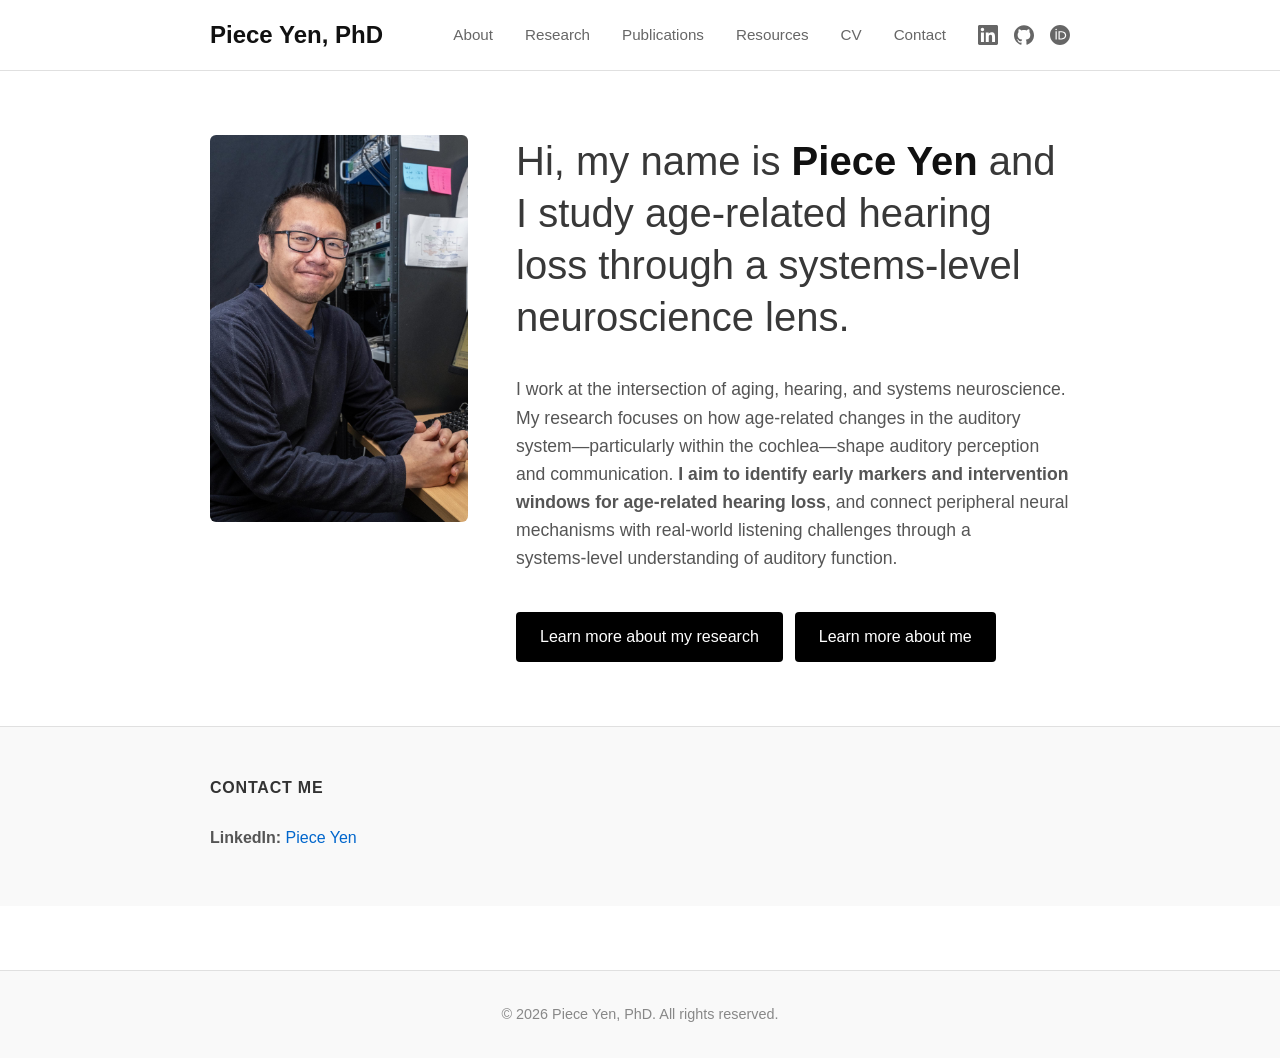
<file: index.html>
<!DOCTYPE html>
<html lang="en">
<head>
    <meta charset="UTF-8">
    <meta name="viewport" content="width=device-width, initial-scale=1.0">
    <title>Piece Yen, PhD - Research Profile</title>
    <meta name="description" content="Piece Yen, PhD - Auditory neuroscience research on age-related and noise-induced hearing loss, neuroplasticity, and cochlear physiology.">
    <link rel="canonical" href="https://piece-yen.github.io/">
    <meta property="og:type" content="website">
    <meta property="og:site_name" content="Piece Yen, PhD">
    <meta property="og:title" content="Piece Yen, PhD - Research Profile">
    <meta property="og:description" content="Auditory neuroscience research on age-related and noise-induced hearing loss.">
    <meta property="og:url" content="https://piece-yen.github.io/">
    <meta property="og:image" content="https://piece-yen.github.io/assets/me1500x1500.jpg">
    <meta name="twitter:card" content="summary_large_image">
    <meta name="twitter:title" content="Piece Yen, PhD - Research Profile">
    <meta name="twitter:description" content="Auditory neuroscience research on age-related and noise-induced hearing loss.">
    <meta name="twitter:image" content="https://piece-yen.github.io/assets/me1500x1500.jpg">
    <link rel="stylesheet" href="style.css">
    <script type="application/ld+json">
        {
            "@context": "https://schema.org",
            "@type": "ProfilePage",
            "name": "Piece Yen, PhD - Research Profile",
            "mainEntity": {
                "@id": "https://orcid.org/0000-0003-2420-4510",
                "@type": "Person",
                "name": "Piece Yen, PhD",
                "givenName": "Piece",
                "familyName": "Yen",
                "honorificSuffix": "PhD",
                "description": "Auditory neuroscientist researching activity-dependent neuroplasticity in the aging auditory system, with focus on identifying early cellular markers of age-related and noise-induced hearing loss.",
                "image": "https://piece-yen.github.io/assets/me1500x1500.jpg",
                "url": "https://piece-yen.github.io",
                "jobTitle": "Research Associate, Auditory Neuroscience",
                "affiliation": {
                    "@type": "Organization",
                    "name": "University of Sheffield",
                    "department": "School of Biosciences",
                    "url": "https://www.sheffield.ac.uk"
                },
                "workLocation": {
                    "@type": "Place",
                    "name": "Sheffield, United Kingdom"
                },
                "sameAs": [
                    "https://orcid.org/0000-0003-2420-4510",
                    "https://scholar.google.com/citations?user=9WFLrJ4AAAAJ",
                    "https://www.linkedin.com/in/pieceyen/"
                ],
                "knowsAbout": [
                    "Age-Related Hearing Loss (ARHL)",
                    "Noise-Induced Hearing Loss (NIHL)",
                    "Auditory neuroscience",
                    "Cochlear physiology",
                    "Hair cell biology",
                    "Inner hair cells",
                    "Outer hair cells",
                    "Neuroplasticity",
                    "Activity-dependent plasticity",
                    "Patch-clamp electrophysiology",
                    "Systems neuroscience",
                    "Auditory system aging",
                    "Hearing research methods",
                    "Cellular electrophysiology",
                    "Auditory perception"
                ]
            }
        }
    </script>
</head>
<body>
    <a href="#main-content" class="skip-link">Skip to main content</a>
    <nav>
        <div class="nav-container">
            <a href="index.html" class="logo">Piece Yen, PhD</a>
            <div class="nav-right">
                <ul class="nav-links">
                    <li><a href="about.html">About</a></li>
                    <li><a href="research.html">Research</a></li>
                    <li><a href="publications.html">Publications</a></li>
                    <li><a href="resources.html">Resources</a></li>
                    <li><a href="cv.html">CV</a></li>
                    <li><a href="contact.html">Contact</a></li>
                </ul>
                <div class="social-icons">
                    <a href="https://www.linkedin.com/in/pieceyen/" target="_blank" aria-label="LinkedIn">
                        <svg width="20" height="20" viewBox="0 0 24 24" fill="currentColor">
                            <path d="M20.447 20.452h-3.554v-5.569c0-1.328-.027-3.037-1.852-3.037-1.853 0-2.136 1.445-2.136 2.939v5.667H9.351V9h3.414v1.561h.046c.477-.9 1.637-1.85 3.37-1.85 3.601 0 4.267 2.37 4.267 5.455v6.286zM5.337 7.433c-1.144 0-2.063-.926-2.063-2.065 0-1.138.92-2.063 2.063-2.063 1.14 0 2.064.925 2.064 2.063 0 1.139-.925 2.065-2.064 2.065zm1.782 13.019H3.555V9h3.564v11.452zM22.225 0H1.771C.792 0 0 .774 0 1.729v20.542C0 23.227.792 24 1.771 24h20.451C23.2 24 24 23.227 24 22.271V1.729C24 .774 23.2 0 22.222 0h.003z"/>
                        </svg>
                    </a>
                    <a href="https://github.com/piece-yen" target="_blank" aria-label="GitHub">
                        <svg width="20" height="20" viewBox="0 0 24 24" fill="currentColor">
                            <path d="M12 .297c-6.63 0-12 5.373-12 12 0 5.303 3.438 9.8 8.205 11.385.6.113.82-.258.82-.577 0-.285-.01-1.04-.015-2.04-3.338.724-4.042-1.61-4.042-1.61C4.422 18.07 3.633 17.7 3.633 17.7c-1.087-.744.084-.729.084-.729 1.205.084 1.838 1.236 1.838 1.236 1.07 1.835 2.809 1.305 3.495.998.108-.776.417-1.305.76-1.605-2.665-.3-5.466-1.332-5.466-5.93 0-1.31.465-2.38 1.235-3.22-.135-.303-.54-1.523.105-3.176 0 0 1.005-.322 3.3 1.23.96-.267 1.98-.399 3-.405 1.02.006 2.04.138 3 .405 2.28-1.552 3.285-1.23 3.285-1.23.645 1.653.24 2.873.12 3.176.765.84 1.23 1.91 1.23 3.22 0 4.61-2.805 5.625-5.475 5.92.42.36.81 1.096.81 2.22 0 1.606-.015 2.896-.015 3.286 0 .315.21.69.825.57C20.565 22.092 24 17.592 24 12.297c0-6.627-5.373-12-12-12"/>
                        </svg>
                    </a>
                    <a href="https://orcid.org/0000-0003-2420-4510" target="_blank" aria-label="ORCID">
                        <svg width="20" height="20" viewBox="0 0 24 24" fill="currentColor">
                            <path d="M12 0C5.372 0 0 5.372 0 12s5.372 12 12 12 12-5.372 12-12S18.628 0 12 0zM7.369 4.378c.525 0 .947.431.947.947s-.422.947-.947.947a.95.95 0 0 1-.947-.947c0-.525.422-.947.947-.947zm-.722 3.038h1.444v10.041H6.647V7.416zm3.562 0h3.9c3.712 0 5.344 2.653 5.344 5.025 0 2.578-2.016 5.016-5.325 5.016h-3.919V7.416zm1.444 1.303v7.444h2.297c2.359 0 4.053-1.666 4.053-3.722 0-2.056-1.694-3.722-4.053-3.722h-2.297z"/>
                        </svg>
                    </a>
                </div>
            </div>
        </div>
    </nav>

    <main id="main-content">
        <section class="hero">
            <div class="container hero-layout">
                <div class="hero-photo hero-photo-desktop">
                    <img src="assets/me.jpg" alt="Portrait of Piece Yen" loading="lazy" decoding="async">
                </div>

                <div class="hero-text">
                    <h1>Hi, my name is <span class="hero-name">Piece Yen</span> and I study age‑related hearing loss through a systems‑level neuroscience lens.</h1>

                    <div class="hero-photo hero-photo-mobile">
                        <img src="assets/me1500x1500.jpg" alt="Portrait of Piece Yen" loading="lazy" decoding="async">
                    </div>
                    
                    <div class="intro-content">
                        <p>
                            I work at the intersection of aging, hearing, and systems neuroscience. My research focuses on how age‑related changes in the auditory system—particularly within the cochlea—shape auditory perception and communication. <strong>I aim to identify early markers and intervention windows for age‑related hearing loss</strong>, and connect peripheral neural mechanisms with real‑world listening challenges through a systems‑level understanding of auditory function.
                        </p>
                        <div class="hero-actions">
                            <a href="research.html" class="btn-primary">Learn more about my research</a>
                            <a href="about.html" class="btn-primary">Learn more about me</a>
                        </div>
                    </div>
                </div>
            </div>
        </section>

        <section class="contact-preview">
            <div class="container">
                <h2>CONTACT ME</h2>
                <p><strong>LinkedIn:</strong> <a href="https://www.linkedin.com/in/pieceyen/" target="_blank">Piece Yen</a></p>
            </div>
        </section>
    </main>

    <footer>
        <div class="container">
            <p>&copy; 2026 Piece Yen, PhD. All rights reserved.</p>
        </div>
    </footer>
</body>
</html>
</file>
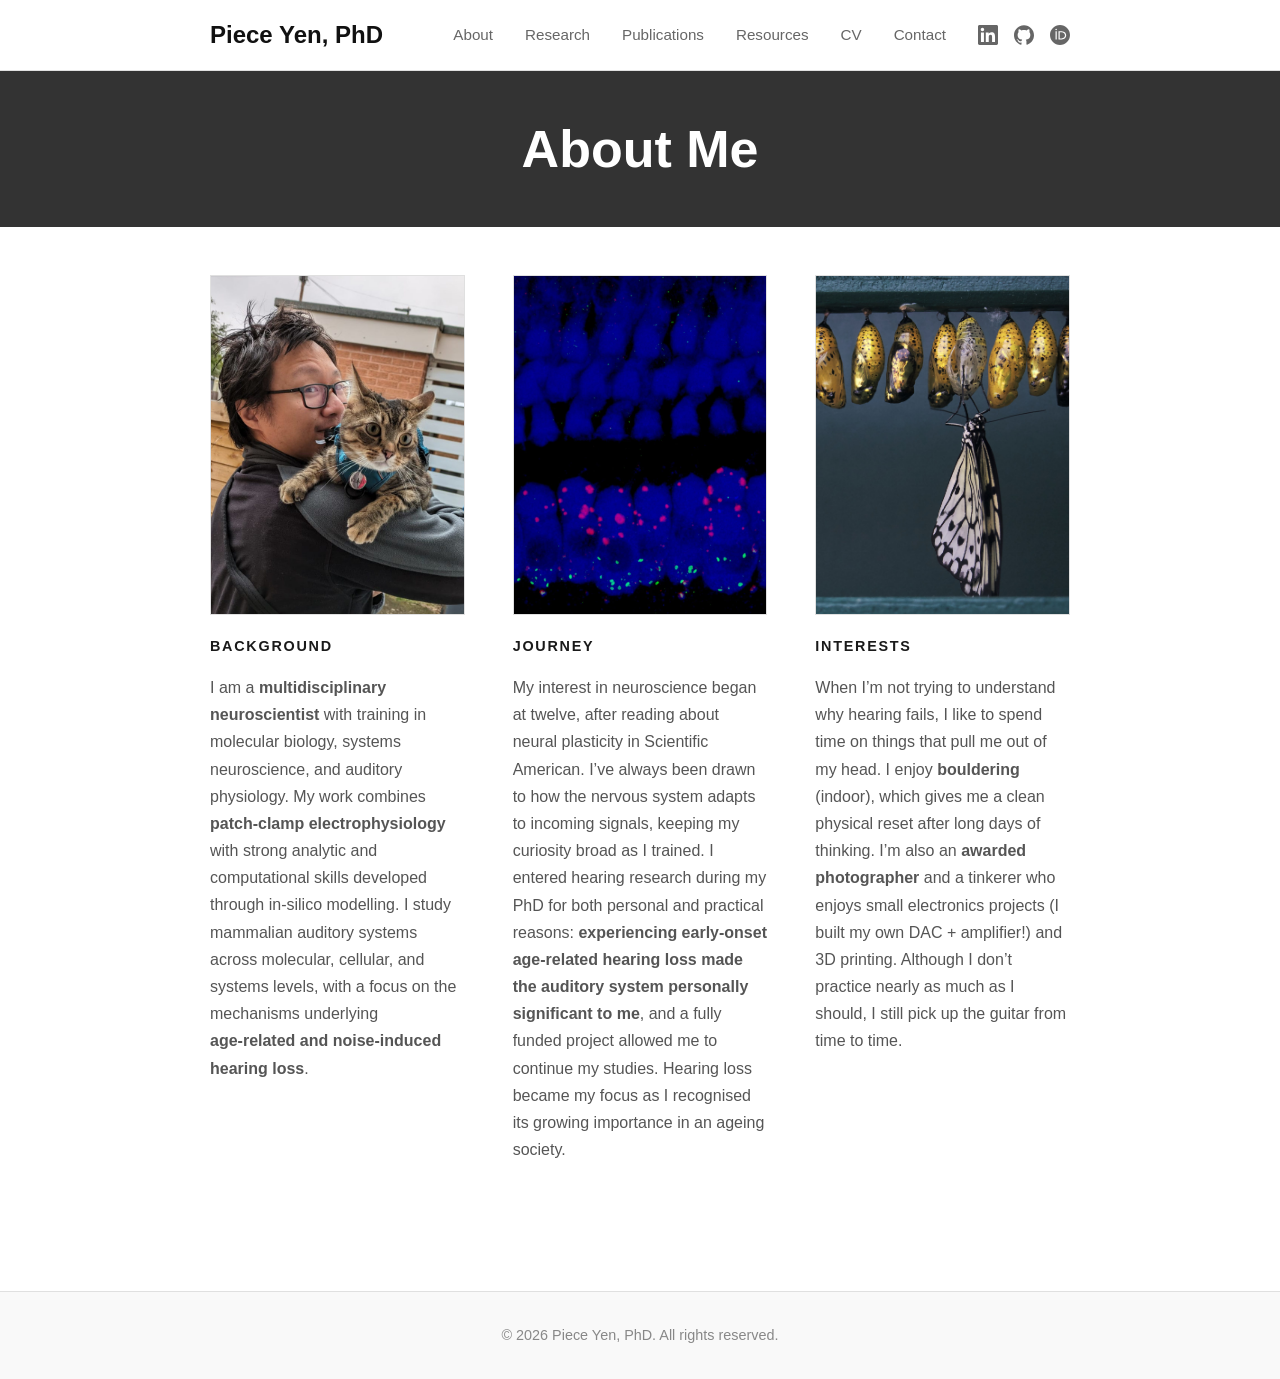
<file: about.html>
<!DOCTYPE html>
<html lang="en">
<head>
    <meta charset="UTF-8">
    <meta name="viewport" content="width=device-width, initial-scale=1.0">
    <title>About - Piece Yen, PhD</title>
    <meta name="description" content="Learn about Piece Yen's multidisciplinary background, research journey in auditory neuroscience, and interests beyond academia.">
    <link rel="canonical" href="https://piece-yen.github.io/about.html">
    <meta property="og:type" content="website">
    <meta property="og:site_name" content="Piece Yen, PhD">
    <meta property="og:title" content="About - Piece Yen, PhD">
    <meta property="og:description" content="Background and research journey of Piece Yen, PhD.">
    <meta property="og:url" content="https://piece-yen.github.io/about.html">
    <meta property="og:image" content="https://piece-yen.github.io/assets/me-alt.jpg">
    <meta name="twitter:card" content="summary_large_image">
    <meta name="twitter:title" content="About - Piece Yen, PhD">
    <meta name="twitter:description" content="Background and research journey of Piece Yen, PhD.">
    <meta name="twitter:image" content="https://piece-yen.github.io/assets/me-alt.jpg">
    <link rel="stylesheet" href="style.css">
    <script type="application/ld+json">
        {
            "@context": "https://schema.org",
            "@type": "AboutPage",
            "name": "About - Piece Yen, PhD",
            "mainEntity": {
                "@id": "https://orcid.org/0000-0003-2420-4510",
                "@type": "Person",
                "name": "Piece Yen, PhD",
                "givenName": "Piece",
                "familyName": "Yen",
                "honorificSuffix": "PhD",
                "description": "Multidisciplinary neuroscientist with expertise in molecular biology, systems neuroscience, and auditory physiology. Specializes in patch-clamp electrophysiology and in-silico modeling of hearing loss mechanisms.",
                "image": "https://piece-yen.github.io/assets/me-alt.jpg",
                "url": "https://piece-yen.github.io",
                "jobTitle": "Research Associate, Auditory Neuroscience",
                "affiliation": {
                    "@type": "Organization",
                    "name": "University of Sheffield",
                    "department": "School of Biosciences",
                    "url": "https://www.sheffield.ac.uk"
                },
                "knowsAbout": [
                    "Age-Related Hearing Loss (ARHL)",
                    "Noise-Induced Hearing Loss (NIHL)",
                    "Auditory neuroscience",
                    "Cochlear physiology",
                    "Hair cell biology",
                    "Inner hair cells",
                    "Outer hair cells",
                    "Neuroplasticity",
                    "Patch-clamp electrophysiology",
                    "Systems neuroscience",
                    "In-silico modeling",
                    "Auditory system aging"
                ],
                "sameAs": [
                    "https://orcid.org/0000-0003-2420-4510",
                    "https://scholar.google.com/citations?user=9WFLrJ4AAAAJ",
                    "https://www.linkedin.com/in/pieceyen/"
                ]
            }
        }
    </script>
</head>
<body>
    <a href="#main-content" class="skip-link">Skip to main content</a>
    <nav>
        <div class="nav-container">
            <a href="index.html" class="logo">Piece Yen, PhD</a>
            <div class="nav-right">
                <ul class="nav-links">
                    <li><a href="about.html">About</a></li>
                    <li><a href="research.html">Research</a></li>
                    <li><a href="publications.html">Publications</a></li>
                    <li><a href="resources.html">Resources</a></li>
                    <li><a href="cv.html">CV</a></li>
                    <li><a href="contact.html">Contact</a></li>
                </ul>
                <div class="social-icons">
                    <a href="https://www.linkedin.com/in/pieceyen/" target="_blank" aria-label="LinkedIn">
                        <svg width="20" height="20" viewBox="0 0 24 24" fill="currentColor">
                            <path d="M20.447 20.452h-3.554v-5.569c0-1.328-.027-3.037-1.852-3.037-1.853 0-2.136 1.445-2.136 2.939v5.667H9.351V9h3.414v1.561h.046c.477-.9 1.637-1.85 3.37-1.85 3.601 0 4.267 2.37 4.267 5.455v6.286zM5.337 7.433c-1.144 0-2.063-.926-2.063-2.065 0-1.138.92-2.063 2.063-2.063 1.14 0 2.064.925 2.064 2.063 0 1.139-.925 2.065-2.064 2.065zm1.782 13.019H3.555V9h3.564v11.452zM22.225 0H1.771C.792 0 0 .774 0 1.729v20.542C0 23.227.792 24 1.771 24h20.451C23.2 24 24 23.227 24 22.271V1.729C24 .774 23.2 0 22.222 0h.003z"/>
                        </svg>
                    </a>
                    <a href="https://github.com/piece-yen" target="_blank" aria-label="GitHub">
                        <svg width="20" height="20" viewBox="0 0 24 24" fill="currentColor">
                            <path d="M12 .297c-6.63 0-12 5.373-12 12 0 5.303 3.438 9.8 8.205 11.385.6.113.82-.258.82-.577 0-.285-.01-1.04-.015-2.04-3.338.724-4.042-1.61-4.042-1.61C4.422 18.07 3.633 17.7 3.633 17.7c-1.087-.744.084-.729.084-.729 1.205.084 1.838 1.236 1.838 1.236 1.07 1.835 2.809 1.305 3.495.998.108-.776.417-1.305.76-1.605-2.665-.3-5.466-1.332-5.466-5.93 0-1.31.465-2.38 1.235-3.22-.135-.303-.54-1.523.105-3.176 0 0 1.005-.322 3.3 1.23.96-.267 1.98-.399 3-.405 1.02.006 2.04.138 3 .405 2.28-1.552 3.285-1.23 3.285-1.23.645 1.653.24 2.873.12 3.176.765.84 1.23 1.91 1.23 3.22 0 4.61-2.805 5.625-5.475 5.92.42.36.81 1.096.81 2.22 0 1.606-.015 2.896-.015 3.286 0 .315.21.69.825.57C20.565 22.092 24 17.592 24 12.297c0-6.627-5.373-12-12-12"/>
                        </svg>
                    </a>
                    <a href="https://orcid.org/0000-0003-2420-4510" target="_blank" aria-label="ORCID">
                        <svg width="20" height="20" viewBox="0 0 24 24" fill="currentColor">
                            <path d="M12 0C5.372 0 0 5.372 0 12s5.372 12 12 12 12-5.372 12-12S18.628 0 12 0zM7.369 4.378c.525 0 .947.431.947.947s-.422.947-.947.947a.95.95 0 0 1-.947-.947c0-.525.422-.947.947-.947zm-.722 3.038h1.444v10.041H6.647V7.416zm3.562 0h3.9c3.712 0 5.344 2.653 5.344 5.025 0 2.578-2.016 5.016-5.325 5.016h-3.919V7.416zm1.444 1.303v7.444h2.297c2.359 0 4.053-1.666 4.053-3.722 0-2.056-1.694-3.722-4.053-3.722h-2.297z"/>
                        </svg>
                    </a>
                </div>
            </div>
        </div>
    </nav>

    <main id="main-content">
        <section class="about-hero-banner">
            <div class="about-hero-inner container">
                <h1>About Me</h1>
            </div>
        </section>

        <section class="about-section">
            <div class="container">
                <div class="about-grid">
                    <article class="about-tile">
                        <div class="about-tile-image" role="img" aria-label="Portrait of Piece Yen in a laboratory setting" style="background-image: url('assets/me-alt.jpg');"></div>
                        <h2 class="about-tile-label">Background</h2>
                        <p>
                            I am a <strong>multidisciplinary neuroscientist</strong> with training in molecular biology, systems neuroscience, and auditory physiology. My work combines <strong>patch‑clamp electrophysiology</strong> with strong analytic and computational skills developed through in‑silico modelling. I study mammalian auditory systems across molecular, cellular, and systems levels, with a focus on the mechanisms underlying <strong>age‑related and noise‑induced hearing loss</strong>.
                        </p>
                    </article>

                    <article class="about-tile">
                        <div class="about-tile-image" role="img" aria-label="Close-up microscopy image of cochlear hair cells" style="background-image: url('assets/haircells4x3.jpg');"></div>
                        <h2 class="about-tile-label">Journey</h2>
                        <p>
                            My interest in neuroscience began at twelve, after reading about neural plasticity in Scientific American. I’ve always been drawn to how the nervous system adapts to incoming signals, keeping my curiosity broad as I trained. I entered hearing research during my PhD for both personal and practical reasons: <strong>experiencing early‑onset age‑related hearing loss made the auditory system personally significant to me</strong>, and a fully funded project allowed me to continue my studies. Hearing loss became my focus as I recognised its growing importance in an ageing society.
                        </p>
                    </article>

                    <article class="about-tile">
                        <div class="about-tile-image about-tile-image-rotating" role="img" aria-label="Rotating images showing Piece Yen's outdoor and bouldering interests">
                            <span class="about-tile-frame about-tile-frame-primary" aria-hidden="true" style="background-image: url('assets/NGP2017.jpg');"></span>
                            <span class="about-tile-frame about-tile-frame-secondary" aria-hidden="true" style="background-image: url('assets/bouldering.jpg');"></span>
                        </div>
                        <h2 class="about-tile-label">Interests</h2>
                        <p>
                            When I’m not trying to understand why hearing fails, I like to spend time on things that pull me out of my head. I enjoy <strong>bouldering</strong> (indoor), which gives me a clean physical reset after long days of thinking. I’m also an <strong>awarded photographer</strong> and a tinkerer who enjoys small electronics projects (I built my own DAC + amplifier!) and 3D printing. Although I don’t practice nearly as much as I should, I still pick up the guitar from time to time.
                        </p>
                    </article>
                </div>
            </div>
        </section>
    </main>

    <footer>
        <div class="container">
            <p>&copy; 2026 Piece Yen, PhD. All rights reserved.</p>
        </div>
    </footer>
</body>
</html>
</file>
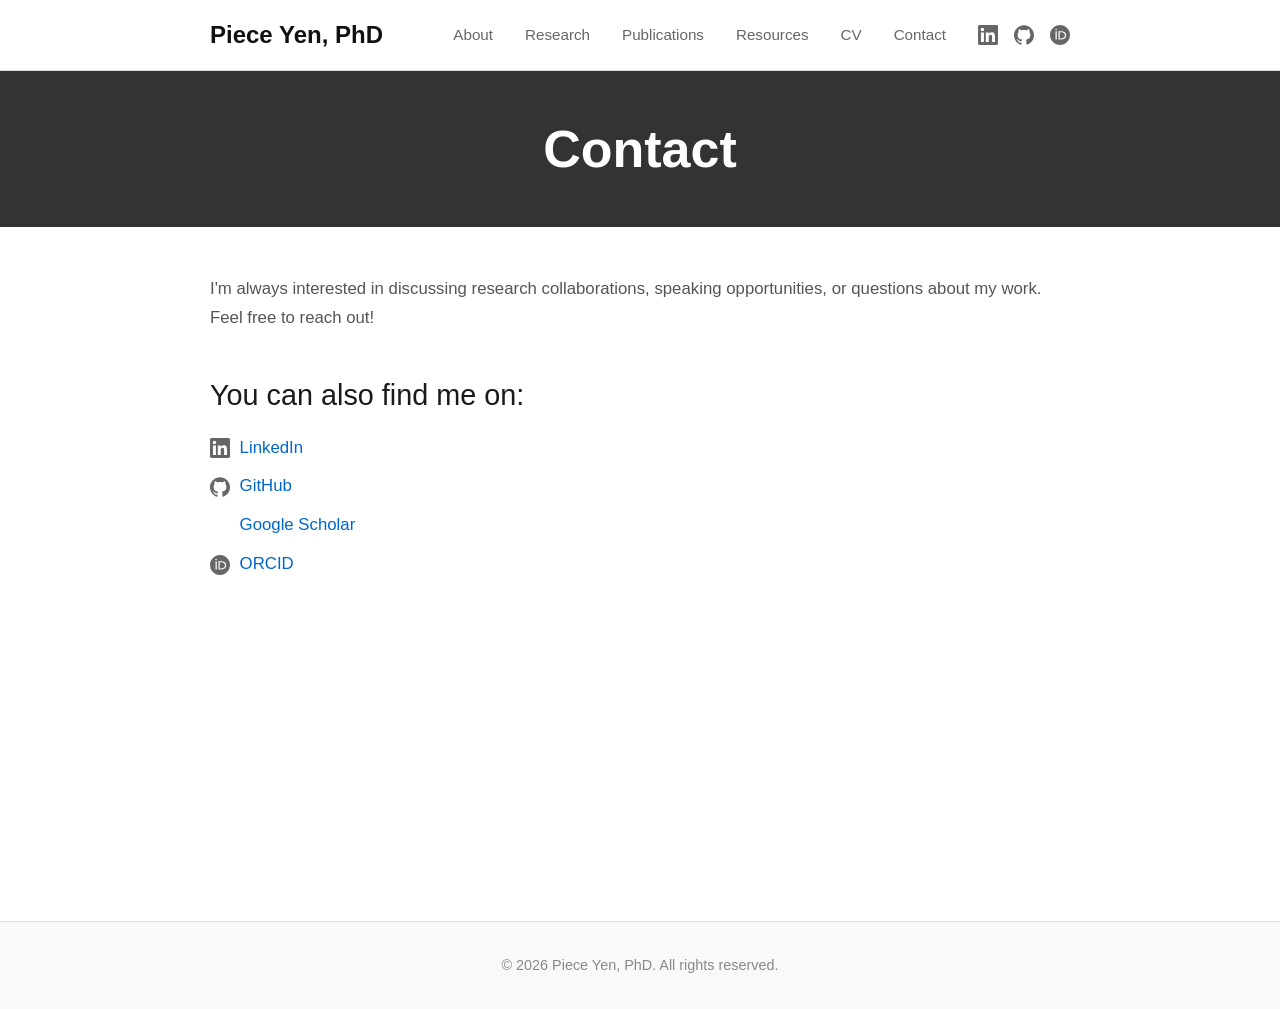
<file: contact.html>
<!DOCTYPE html>
<html lang="en">
<head>
    <meta charset="UTF-8">
    <meta name="viewport" content="width=device-width, initial-scale=1.0">
    <title>Contact - Piece Yen, PhD</title>
    <meta name="description" content="Contact and profile links for Piece Yen, PhD, including LinkedIn, GitHub, Google Scholar, and ORCID.">
    <link rel="canonical" href="https://piece-yen.github.io/contact.html">
    <meta property="og:type" content="website">
    <meta property="og:site_name" content="Piece Yen, PhD">
    <meta property="og:title" content="Contact - Piece Yen, PhD">
    <meta property="og:description" content="Get in touch and find research profiles for Piece Yen, PhD.">
    <meta property="og:url" content="https://piece-yen.github.io/contact.html">
    <meta property="og:image" content="https://piece-yen.github.io/assets/me1500x1500.jpg">
    <meta name="twitter:card" content="summary_large_image">
    <meta name="twitter:title" content="Contact - Piece Yen, PhD">
    <meta name="twitter:description" content="Get in touch and find research profiles for Piece Yen, PhD.">
    <meta name="twitter:image" content="https://piece-yen.github.io/assets/me1500x1500.jpg">
    <link rel="stylesheet" href="style.css">
    <script type="application/ld+json">
        {
            "@context": "https://schema.org",
            "@type": "ContactPage",
            "name": "Contact - Piece Yen, PhD",
            "mainEntity": {
                "@id": "https://orcid.org/0000-0003-2420-4510",
                "@type": "Person",
                "name": "Piece Yen, PhD",
                "givenName": "Piece",
                "familyName": "Yen",
                "honorificSuffix": "PhD",
                "description": "Auditory neuroscientist available for research collaborations and speaking opportunities. Connect via professional networks.",
                "image": "https://piece-yen.github.io/assets/me1500x1500.jpg",
                "url": "https://piece-yen.github.io",
                "jobTitle": "Research Associate, Auditory Neuroscience",
                "affiliation": {
                    "@type": "Organization",
                    "name": "University of Sheffield",
                    "department": "School of Biosciences",
                    "url": "https://www.sheffield.ac.uk"
                },
                "knowsAbout": [
                    "Auditory neuroscience",
                    "Age-Related Hearing Loss (ARHL)",
                    "Noise-Induced Hearing Loss (NIHL)",
                    "Cochlear physiology",
                    "Patch-clamp electrophysiology",
                    "Neuroplasticity",
                    "Systems neuroscience"
                ],
                "sameAs": [
                    "https://orcid.org/0000-0003-2420-4510",
                    "https://scholar.google.com/citations?user=9WFLrJ4AAAAJ",
                    "https://www.linkedin.com/in/pieceyen/"
                ]
            }
        }
    </script>
</head>
<body>
    <a href="#main-content" class="skip-link">Skip to main content</a>
    <nav>
        <div class="nav-container">
            <a href="index.html" class="logo">Piece Yen, PhD</a>
            <div class="nav-right">
                <ul class="nav-links">
                    <li><a href="about.html">About</a></li>
                    <li><a href="research.html">Research</a></li>
                    <li><a href="publications.html">Publications</a></li>
                    <li><a href="resources.html">Resources</a></li>
                    <li><a href="cv.html">CV</a></li>
                    <li><a href="contact.html">Contact</a></li>
                </ul>
                <div class="social-icons">
                    <a href="https://www.linkedin.com/in/pieceyen/" target="_blank" aria-label="LinkedIn">
                        <svg width="20" height="20" viewBox="0 0 24 24" fill="currentColor">
                            <path d="M20.447 20.452h-3.554v-5.569c0-1.328-.027-3.037-1.852-3.037-1.853 0-2.136 1.445-2.136 2.939v5.667H9.351V9h3.414v1.561h.046c.477-.9 1.637-1.85 3.37-1.85 3.601 0 4.267 2.37 4.267 5.455v6.286zM5.337 7.433c-1.144 0-2.063-.926-2.063-2.065 0-1.138.92-2.063 2.063-2.063 1.14 0 2.064.925 2.064 2.063 0 1.139-.925 2.065-2.064 2.065zm1.782 13.019H3.555V9h3.564v11.452zM22.225 0H1.771C.792 0 0 .774 0 1.729v20.542C0 23.227.792 24 1.771 24h20.451C23.2 24 24 23.227 24 22.271V1.729C24 .774 23.2 0 22.222 0h.003z"/>
                        </svg>
                    </a>
                    <a href="https://github.com/piece-yen" target="_blank" aria-label="GitHub">
                        <svg width="20" height="20" viewBox="0 0 24 24" fill="currentColor">
                            <path d="M12 .297c-6.63 0-12 5.373-12 12 0 5.303 3.438 9.8 8.205 11.385.6.113.82-.258.82-.577 0-.285-.01-1.04-.015-2.04-3.338.724-4.042-1.61-4.042-1.61C4.422 18.07 3.633 17.7 3.633 17.7c-1.087-.744.084-.729.084-.729 1.205.084 1.838 1.236 1.838 1.236 1.07 1.835 2.809 1.305 3.495.998.108-.776.417-1.305.76-1.605-2.665-.3-5.466-1.332-5.466-5.93 0-1.31.465-2.38 1.235-3.22-.135-.303-.54-1.523.105-3.176 0 0 1.005-.322 3.3 1.23.96-.267 1.98-.399 3-.405 1.02.006 2.04.138 3 .405 2.28-1.552 3.285-1.23 3.285-1.23.645 1.653.24 2.873.12 3.176.765.84 1.23 1.91 1.23 3.22 0 4.61-2.805 5.625-5.475 5.92.42.36.81 1.096.81 2.22 0 1.606-.015 2.896-.015 3.286 0 .315.21.69.825.57C20.565 22.092 24 17.592 24 12.297c0-6.627-5.373-12-12-12"/>
                        </svg>
                    </a>
                    <a href="https://orcid.org/0000-0003-2420-4510" target="_blank" aria-label="ORCID">
                        <svg width="20" height="20" viewBox="0 0 24 24" fill="currentColor">
                            <path d="M12 0C5.372 0 0 5.372 0 12s5.372 12 12 12 12-5.372 12-12S18.628 0 12 0zM7.369 4.378c.525 0 .947.431.947.947s-.422.947-.947.947a.95.95 0 0 1-.947-.947c0-.525.422-.947.947-.947zm-.722 3.038h1.444v10.041H6.647V7.416zm3.562 0h3.9c3.712 0 5.344 2.653 5.344 5.025 0 2.578-2.016 5.016-5.325 5.016h-3.919V7.416zm1.444 1.303v7.444h2.297c2.359 0 4.053-1.666 4.053-3.722 0-2.056-1.694-3.722-4.053-3.722h-2.297z"/>
                        </svg>
                    </a>
                </div>
            </div>
        </div>
    </nav>

    <main id="main-content">
        <section class="page-hero-banner">
            <div class="page-hero-inner container">
                <h1>Contact</h1>
            </div>
        </section>

        <section class="content-section">
            <div class="container">
                <p>
                    I'm always interested in discussing research collaborations, speaking 
                    opportunities, or questions about my work. Feel free to reach out!
                </p>

                <h2>You can also find me on:</h2>

                <div class="contact-social-links">
                    <a class="contact-social-link" href="https://www.linkedin.com/in/pieceyen/" target="_blank" rel="noopener noreferrer" aria-label="LinkedIn">
                        <span class="contact-social-icon" aria-hidden="true">
                            <svg width="20" height="20" viewBox="0 0 24 24" fill="currentColor">
                                <path d="M20.447 20.452h-3.554v-5.569c0-1.328-.027-3.037-1.852-3.037-1.853 0-2.136 1.445-2.136 2.939v5.667H9.351V9h3.414v1.561h.046c.477-.9 1.637-1.85 3.37-1.85 3.601 0 4.267 2.37 4.267 5.455v6.286zM5.337 7.433c-1.144 0-2.063-.926-2.063-2.065 0-1.138.92-2.063 2.063-2.063 1.14 0 2.064.925 2.064 2.063 0 1.139-.925 2.065-2.064 2.065zm1.782 13.019H3.555V9h3.564v11.452zM22.225 0H1.771C.792 0 0 .774 0 1.729v20.542C0 23.227.792 24 1.771 24h20.451C23.2 24 24 23.227 24 22.271V1.729C24 .774 23.2 0 22.222 0h.003z"/>
                            </svg>
                        </span>
                        <span class="contact-social-text">LinkedIn</span>
                    </a>

                    <a class="contact-social-link" href="https://github.com/piece-yen" target="_blank" rel="noopener noreferrer" aria-label="GitHub">
                        <span class="contact-social-icon" aria-hidden="true">
                            <svg width="20" height="20" viewBox="0 0 24 24" fill="currentColor">
                                <path d="M12 .297c-6.63 0-12 5.373-12 12 0 5.303 3.438 9.8 8.205 11.385.6.113.82-.258.82-.577 0-.285-.01-1.04-.015-2.04-3.338.724-4.042-1.61-4.042-1.61C4.422 18.07 3.633 17.7 3.633 17.7c-1.087-.744.084-.729.084-.729 1.205.084 1.838 1.236 1.838 1.236 1.07 1.835 2.809 1.305 3.495.998.108-.776.417-1.305.76-1.605-2.665-.3-5.466-1.332-5.466-5.93 0-1.31.465-2.38 1.235-3.22-.135-.303-.54-1.523.105-3.176 0 0 1.005-.322 3.3 1.23.96-.267 1.98-.399 3-.405 1.02.006 2.04.138 3 .405 2.28-1.552 3.285-1.23 3.285-1.23.645 1.653.24 2.873.12 3.176.765.84 1.23 1.91 1.23 3.22 0 4.61-2.805 5.625-5.475 5.92.42.36.81 1.096.81 2.22 0 1.606-.015 2.896-.015 3.286 0 .315.21.69.825.57C20.565 22.092 24 17.592 24 12.297c0-6.627-5.373-12-12-12"/>
                            </svg>
                        </span>
                        <span class="contact-social-text">GitHub</span>
                    </a>

                    <a class="contact-social-link" href="https://scholar.google.com/citations?user=9WFLrJ4AAAAJ" target="_blank" rel="noopener noreferrer" aria-label="Google Scholar">
                        <span class="contact-social-icon contact-social-icon-empty" aria-hidden="true"></span>
                        <span class="contact-social-text">Google Scholar</span>
                    </a>

                    <a class="contact-social-link" href="https://orcid.org/0000-0003-2420-4510" target="_blank" rel="noopener noreferrer" aria-label="ORCID">
                        <span class="contact-social-icon" aria-hidden="true">
                            <svg width="20" height="20" viewBox="0 0 24 24" fill="currentColor">
                                <path d="M12 0C5.372 0 0 5.372 0 12s5.372 12 12 12 12-5.372 12-12S18.628 0 12 0zM7.369 4.378c.525 0 .947.431.947.947s-.422.947-.947.947a.95.95 0 0 1-.947-.947c0-.525.422-.947.947-.947zm-.722 3.038h1.444v10.041H6.647V7.416zm3.562 0h3.9c3.712 0 5.344 2.653 5.344 5.025 0 2.578-2.016 5.016-5.325 5.016h-3.919V7.416zm1.444 1.303v7.444h2.297c2.359 0 4.053-1.666 4.053-3.722 0-2.056-1.694-3.722-4.053-3.722h-2.297z"/>
                            </svg>
                        </span>
                        <span class="contact-social-text">ORCID</span>
                    </a>
                </div>
            </div>
        </section>
    </main>

    <footer>
        <div class="container">
            <p>&copy; 2026 Piece Yen, PhD. All rights reserved.</p>
        </div>
    </footer>
</body>
</html>
</file>
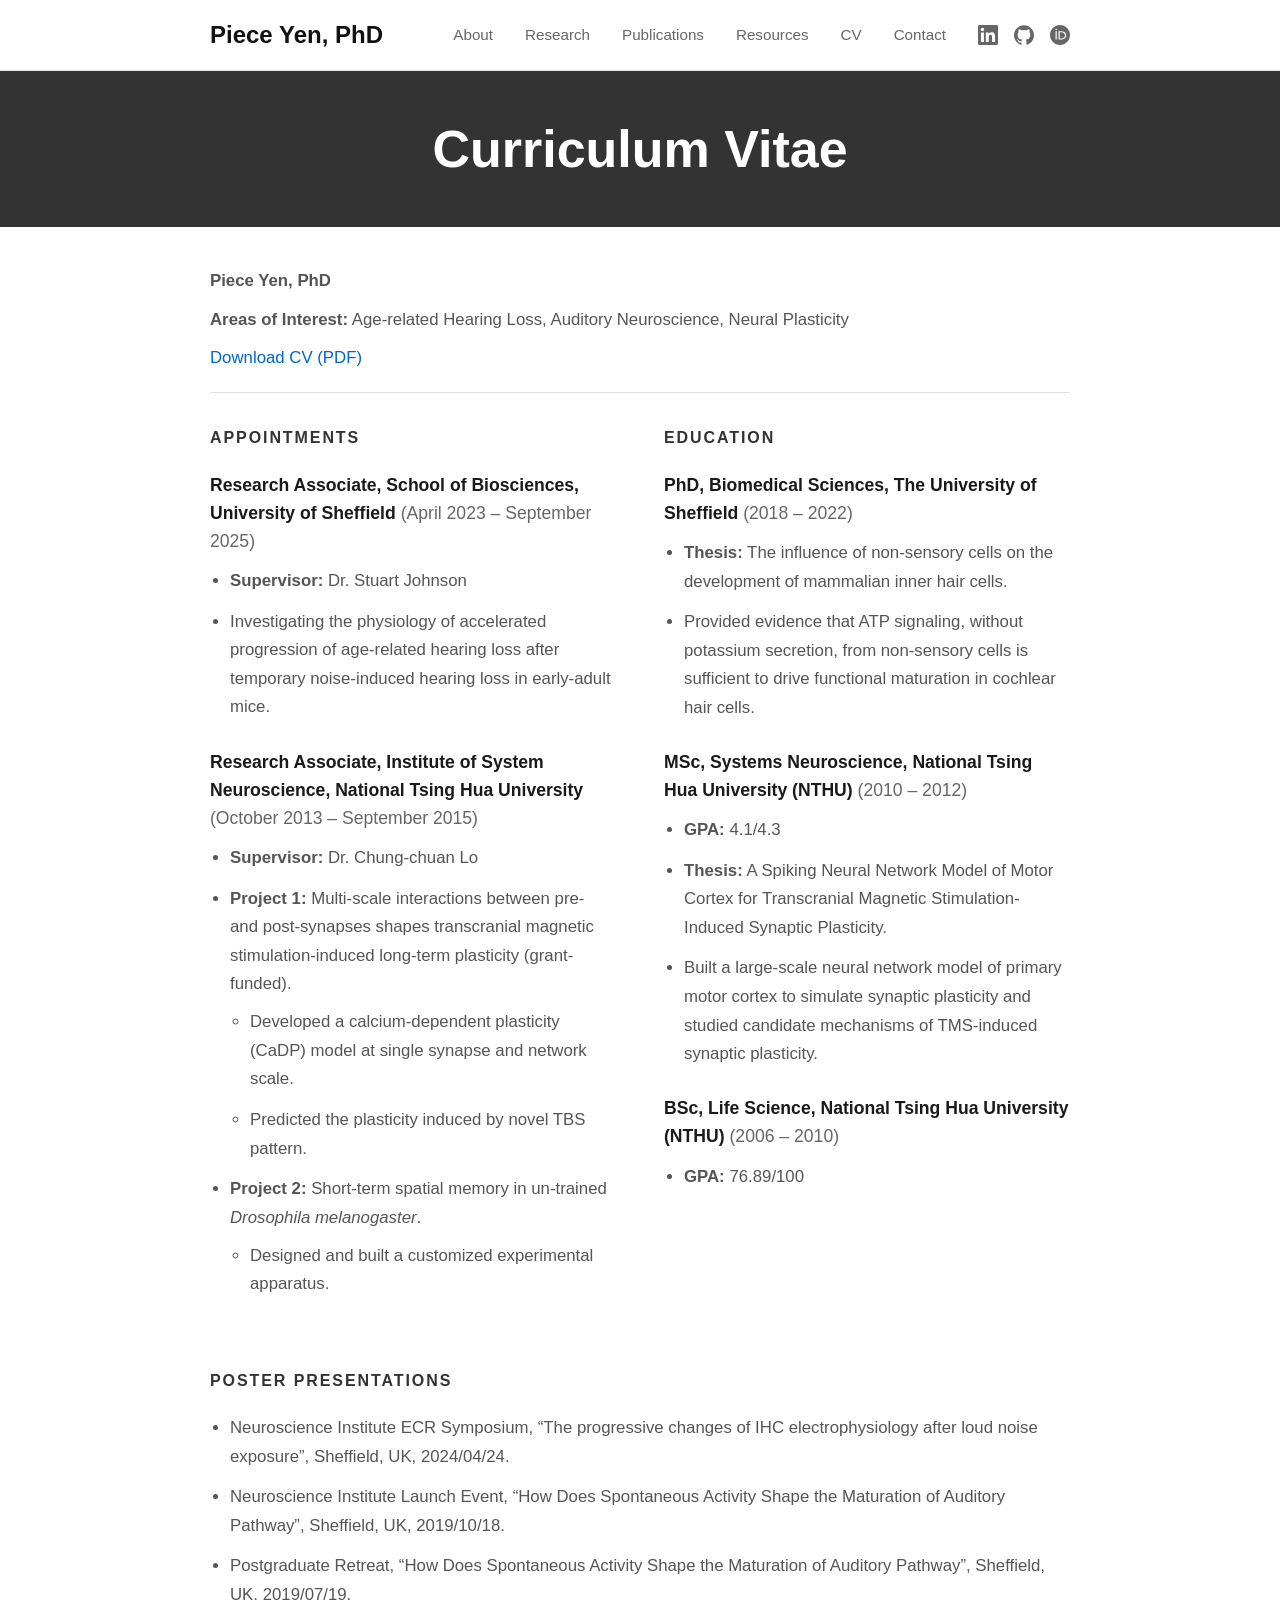
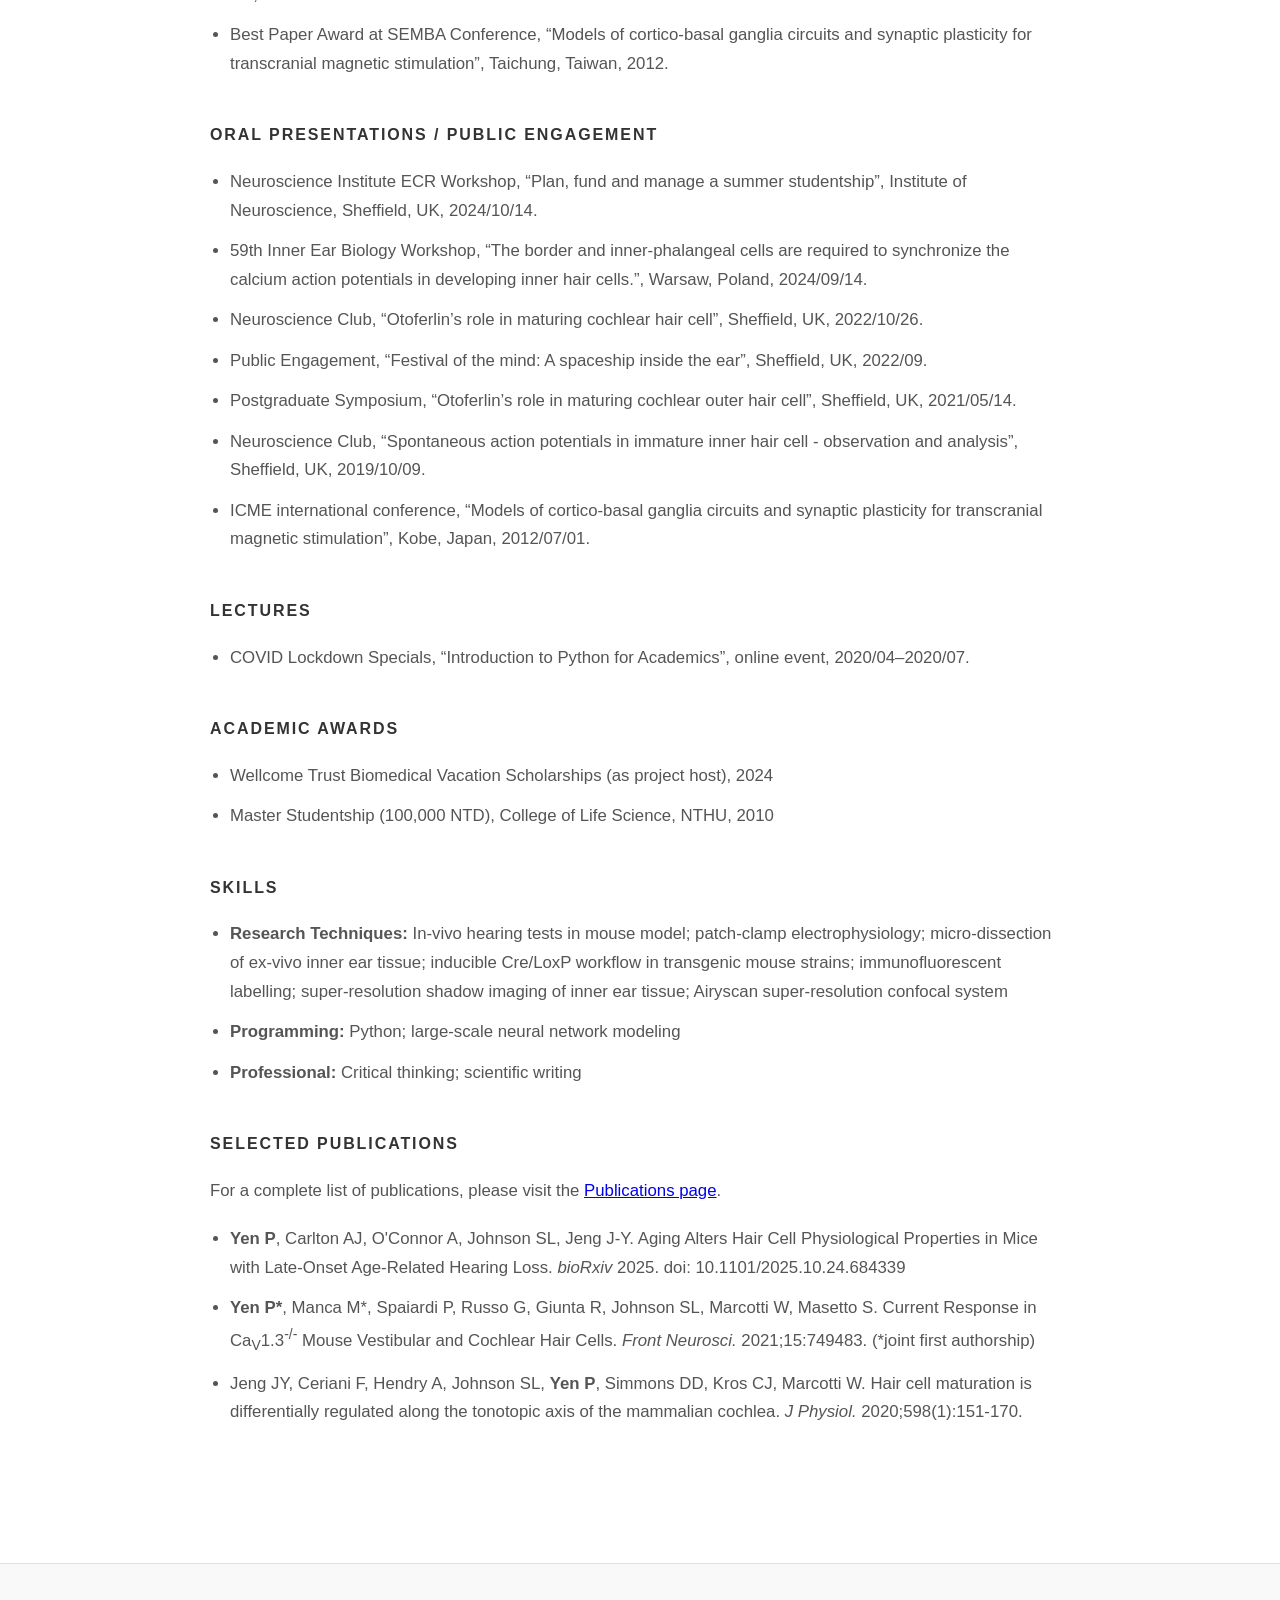
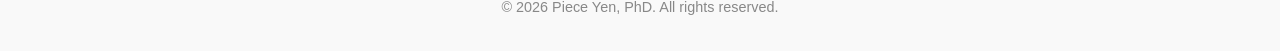
<file: cv.html>
<!DOCTYPE html>
<html lang="en">
<head>
    <meta charset="UTF-8">
    <meta name="viewport" content="width=device-width, initial-scale=1.0">
    <title>CV - Piece Yen, PhD</title>
    <meta name="description" content="Curriculum Vitae of Piece Yen, PhD, including appointments, education, publications, and research achievements.">
    <link rel="canonical" href="https://piece-yen.github.io/cv.html">
    <meta property="og:type" content="website">
    <meta property="og:site_name" content="Piece Yen, PhD">
    <meta property="og:title" content="CV - Piece Yen, PhD">
    <meta property="og:description" content="Academic CV covering appointments, education, and research contributions.">
    <meta property="og:url" content="https://piece-yen.github.io/cv.html">
    <meta property="og:image" content="https://piece-yen.github.io/assets/me1500x1500.jpg">
    <meta name="twitter:card" content="summary_large_image">
    <meta name="twitter:title" content="CV - Piece Yen, PhD">
    <meta name="twitter:description" content="Academic CV covering appointments, education, and research contributions.">
    <meta name="twitter:image" content="https://piece-yen.github.io/assets/me1500x1500.jpg">
    <link rel="stylesheet" href="style.css">
    <script type="application/ld+json">
        {
            "@context": "https://schema.org",
            "@type": "WebPage",
            "name": "CV - Piece Yen, PhD",
            "mainEntity": {
                "@id": "https://orcid.org/0000-0003-2420-4510",
                "@type": "Person",
                "name": "Piece Yen, PhD",
                "givenName": "Piece",
                "familyName": "Yen",
                "honorificSuffix": "PhD",
                "description": "Auditory neuroscientist with a PhD in Biomedical Sciences. Research experience in patch-clamp electrophysiology, systems neuroscience, and computational modeling of auditory system aging.",
                "image": "https://piece-yen.github.io/assets/me1500x1500.jpg",
                "url": "https://piece-yen.github.io",
                "jobTitle": "Research Associate, Auditory Neuroscience",
                "affiliation": {
                    "@type": "Organization",
                    "name": "University of Sheffield",
                    "department": "School of Biosciences",
                    "url": "https://www.sheffield.ac.uk"
                },
                "knowsAbout": [
                    "Age-Related Hearing Loss (ARHL)",
                    "Noise-Induced Hearing Loss (NIHL)",
                    "Auditory neuroscience",
                    "Cochlear physiology",
                    "Hair cell biology",
                    "Neuroplasticity",
                    "Patch-clamp electrophysiology",
                    "Systems neuroscience",
                    "Cellular electrophysiology",
                    "In-silico modeling"
                ],
                "sameAs": [
                    "https://orcid.org/0000-0003-2420-4510",
                    "https://scholar.google.com/citations?user=9WFLrJ4AAAAJ",
                    "https://www.linkedin.com/in/pieceyen/"
                ]
            }
        }
    </script>
</head>
<body class="cv-page">
    <a href="#main-content" class="skip-link">Skip to main content</a>
    <nav>
        <div class="nav-container">
            <a href="index.html" class="logo">Piece Yen, PhD</a>
            <div class="nav-right">
                <ul class="nav-links">
                    <li><a href="about.html">About</a></li>
                    <li><a href="research.html">Research</a></li>
                    <li><a href="publications.html">Publications</a></li>
                    <li><a href="resources.html">Resources</a></li>
                    <li><a href="cv.html">CV</a></li>
                    <li><a href="contact.html">Contact</a></li>
                </ul>
                <div class="social-icons">
                    <a href="https://www.linkedin.com/in/pieceyen/" target="_blank" aria-label="LinkedIn">
                        <svg width="20" height="20" viewBox="0 0 24 24" fill="currentColor">
                            <path d="M20.447 20.452h-3.554v-5.569c0-1.328-.027-3.037-1.852-3.037-1.853 0-2.136 1.445-2.136 2.939v5.667H9.351V9h3.414v1.561h.046c.477-.9 1.637-1.85 3.37-1.85 3.601 0 4.267 2.37 4.267 5.455v6.286zM5.337 7.433c-1.144 0-2.063-.926-2.063-2.065 0-1.138.92-2.063 2.063-2.063 1.14 0 2.064.925 2.064 2.063 0 1.139-.925 2.065-2.064 2.065zm1.782 13.019H3.555V9h3.564v11.452zM22.225 0H1.771C.792 0 0 .774 0 1.729v20.542C0 23.227.792 24 1.771 24h20.451C23.2 24 24 23.227 24 22.271V1.729C24 .774 23.2 0 22.222 0h.003z"/>
                        </svg>
                    </a>
                    <a href="https://github.com/piece-yen" target="_blank" aria-label="GitHub">
                        <svg width="20" height="20" viewBox="0 0 24 24" fill="currentColor">
                            <path d="M12 .297c-6.63 0-12 5.373-12 12 0 5.303 3.438 9.8 8.205 11.385.6.113.82-.258.82-.577 0-.285-.01-1.04-.015-2.04-3.338.724-4.042-1.61-4.042-1.61C4.422 18.07 3.633 17.7 3.633 17.7c-1.087-.744.084-.729.084-.729 1.205.084 1.838 1.236 1.838 1.236 1.07 1.835 2.809 1.305 3.495.998.108-.776.417-1.305.76-1.605-2.665-.3-5.466-1.332-5.466-5.93 0-1.31.465-2.38 1.235-3.22-.135-.303-.54-1.523.105-3.176 0 0 1.005-.322 3.3 1.23.96-.267 1.98-.399 3-.405 1.02.006 2.04.138 3 .405 2.28-1.552 3.285-1.23 3.285-1.23.645 1.653.24 2.873.12 3.176.765.84 1.23 1.91 1.23 3.22 0 4.61-2.805 5.625-5.475 5.92.42.36.81 1.096.81 2.22 0 1.606-.015 2.896-.015 3.286 0 .315.21.69.825.57C20.565 22.092 24 17.592 24 12.297c0-6.627-5.373-12-12-12"/>
                        </svg>
                    </a>
                    <a href="https://orcid.org/0000-0003-2420-4510" target="_blank" aria-label="ORCID">
                        <svg width="20" height="20" viewBox="0 0 24 24" fill="currentColor">
                            <path d="M12 0C5.372 0 0 5.372 0 12s5.372 12 12 12 12-5.372 12-12S18.628 0 12 0zM7.369 4.378c.525 0 .947.431.947.947s-.422.947-.947.947a.95.95 0 0 1-.947-.947c0-.525.422-.947.947-.947zm-.722 3.038h1.444v10.041H6.647V7.416zm3.562 0h3.9c3.712 0 5.344 2.653 5.344 5.025 0 2.578-2.016 5.016-5.325 5.016h-3.919V7.416zm1.444 1.303v7.444h2.297c2.359 0 4.053-1.666 4.053-3.722 0-2.056-1.694-3.722-4.053-3.722h-2.297z"/>
                        </svg>
                    </a>
                </div>
            </div>
        </div>
    </nav>

    <main id="main-content">
        <section class="page-hero-banner">
            <div class="page-hero-inner container">
                <h1>Curriculum Vitae</h1>
            </div>
        </section>

        <section class="content-section">
            <div class="container">
                <div class="cv-lead">
                    <p><strong>Piece Yen, PhD</strong></p>
                    <p><strong>Areas of Interest:</strong> Age-related Hearing Loss, Auditory Neuroscience, Neural Plasticity</p>
                    <p>
                        <a href="assets/PieceYen_CV.pdf" target="_blank">Download CV (PDF)</a>
                    </p>
                    <hr class="cv-lead-divider">
                </div>

                <div class="cv-top-grid">
                    <section class="cv-top-col">
                        <h2>Appointments</h2>
                        <div class="cv-item">
                            <div class="cv-item-title">Research Associate, School of Biosciences, University of Sheffield <span class="cv-item-dates">(April 2023 – September 2025)</span></div>
                            <ul>
                                <li><strong>Supervisor:</strong> Dr. Stuart Johnson</li>
                                <li>Investigating the physiology of accelerated progression of age-related hearing loss after temporary noise-induced hearing loss in early-adult mice.</li>
                            </ul>
                        </div>

                        <div class="cv-item">
                            <div class="cv-item-title">Research Associate, Institute of System Neuroscience, National Tsing Hua University <span class="cv-item-dates">(October 2013 – September 2015)</span></div>
                            <ul>
                                <li><strong>Supervisor:</strong> Dr. Chung-chuan Lo</li>
                                <li><strong>Project 1:</strong> Multi-scale interactions between pre- and post-synapses shapes transcranial magnetic stimulation-induced long-term plasticity (grant-funded).
                                    <ul>
                                        <li>Developed a calcium-dependent plasticity (CaDP) model at single synapse and network scale.</li>
                                        <li>Predicted the plasticity induced by novel TBS pattern.</li>
                                    </ul>
                                </li>
                                <li><strong>Project 2:</strong> Short-term spatial memory in un-trained <em>Drosophila melanogaster</em>.
                                    <ul>
                                        <li>Designed and built a customized experimental apparatus.</li>
                                    </ul>
                                </li>
                            </ul>
                        </div>
                    </section>

                    <section class="cv-top-col">
                        <h2>Education</h2>
                        <div class="cv-item">
                            <div class="cv-item-title">PhD, Biomedical Sciences, The University of Sheffield <span class="cv-item-dates">(2018 – 2022)</span></div>
                            <ul>
                                <li><strong>Thesis:</strong> The influence of non-sensory cells on the development of mammalian inner hair cells.</li>
                                <li>Provided evidence that ATP signaling, without potassium secretion, from non-sensory cells is sufficient to drive functional maturation in cochlear hair cells.</li>
                            </ul>
                        </div>

                        <div class="cv-item">
                            <div class="cv-item-title">MSc, Systems Neuroscience, National Tsing Hua University (NTHU) <span class="cv-item-dates">(2010 – 2012)</span></div>
                            <ul>
                                <li><strong>GPA:</strong> 4.1/4.3</li>
                                <li><strong>Thesis:</strong> A Spiking Neural Network Model of Motor Cortex for Transcranial Magnetic Stimulation-Induced Synaptic Plasticity.</li>
                                <li>Built a large-scale neural network model of primary motor cortex to simulate synaptic plasticity and studied candidate mechanisms of TMS-induced synaptic plasticity.</li>
                            </ul>
                        </div>

                        <div class="cv-item">
                            <div class="cv-item-title">BSc, Life Science, National Tsing Hua University (NTHU) <span class="cv-item-dates">(2006 – 2010)</span></div>
                            <ul>
                                <li><strong>GPA:</strong> 76.89/100</li>
                            </ul>
                        </div>
                    </section>
                </div>

                <h2>Poster Presentations</h2>
                <ul>
                    <li>Neuroscience Institute ECR Symposium, “The progressive changes of IHC electrophysiology after loud noise exposure”, Sheffield, UK, 2024/04/24.</li>
                    <li>Neuroscience Institute Launch Event, “How Does Spontaneous Activity Shape the Maturation of Auditory Pathway”, Sheffield, UK, 2019/10/18.</li>
                    <li>Postgraduate Retreat, “How Does Spontaneous Activity Shape the Maturation of Auditory Pathway”, Sheffield, UK, 2019/07/19.</li>
                    <li>Best Paper Award at SEMBA Conference, “Models of cortico-basal ganglia circuits and synaptic plasticity for transcranial magnetic stimulation”, Taichung, Taiwan, 2012.</li>
                </ul>

                <h2>Oral Presentations / Public Engagement</h2>
                <ul>
                    <li>Neuroscience Institute ECR Workshop, “Plan, fund and manage a summer studentship”, Institute of Neuroscience, Sheffield, UK, 2024/10/14.</li>
                    <li>59th Inner Ear Biology Workshop, “The border and inner-phalangeal cells are required to synchronize the calcium action potentials in developing inner hair cells.”, Warsaw, Poland, 2024/09/14.</li>
                    <li>Neuroscience Club, “Otoferlin’s role in maturing cochlear hair cell”, Sheffield, UK, 2022/10/26.</li>
                    <li>Public Engagement, “Festival of the mind: A spaceship inside the ear”, Sheffield, UK, 2022/09.</li>
                    <li>Postgraduate Symposium, “Otoferlin’s role in maturing cochlear outer hair cell”, Sheffield, UK, 2021/05/14.</li>
                    <li>Neuroscience Club, “Spontaneous action potentials in immature inner hair cell - observation and analysis”, Sheffield, UK, 2019/10/09.</li>
                    <li>ICME international conference, “Models of cortico-basal ganglia circuits and synaptic plasticity for transcranial magnetic stimulation”, Kobe, Japan, 2012/07/01.</li>
                </ul>

                <h2>Lectures</h2>
                <ul>
                    <li>COVID Lockdown Specials, “Introduction to Python for Academics”, online event, 2020/04–2020/07.</li>
                </ul>

                <h2>Academic Awards</h2>
                <ul>
                    <li>Wellcome Trust Biomedical Vacation Scholarships (as project host), 2024</li>
                    <li>Master Studentship (100,000 NTD), College of Life Science, NTHU, 2010</li>
                </ul>

                <h2>Skills</h2>
                <ul>
                    <li><strong>Research Techniques:</strong> In-vivo hearing tests in mouse model; patch-clamp electrophysiology; micro-dissection of ex-vivo inner ear tissue; inducible Cre/LoxP workflow in transgenic mouse strains; immunofluorescent labelling; super-resolution shadow imaging of inner ear tissue; Airyscan super-resolution confocal system</li>
                    <li><strong>Programming:</strong> Python; large-scale neural network modeling</li>
                    <li><strong>Professional:</strong> Critical thinking; scientific writing</li>
                </ul>

                <h2>Selected Publications</h2>
                <p>For a complete list of publications, please visit the <a href="publications.html">Publications page</a>.</p>
                <ul>
                    <li><strong>Yen P</strong>, Carlton AJ, O'Connor A, Johnson SL, Jeng J-Y. Aging Alters Hair Cell Physiological Properties in Mice with Late-Onset Age-Related Hearing Loss. <em>bioRxiv</em> 2025. doi: 10.1101/2025.10.24.684339</li>
                    <li><strong>Yen P*</strong>, Manca M*, Spaiardi P, Russo G, Giunta R, Johnson SL, Marcotti W, Masetto S. Current Response in Ca<sub>V</sub>1.3<sup>-/-</sup> Mouse Vestibular and Cochlear Hair Cells. <em>Front Neurosci.</em> 2021;15:749483. (*joint first authorship)</li>
                    <li>Jeng JY, Ceriani F, Hendry A, Johnson SL, <strong>Yen P</strong>, Simmons DD, Kros CJ, Marcotti W. Hair cell maturation is differentially regulated along the tonotopic axis of the mammalian cochlea. <em>J Physiol.</em> 2020;598(1):151-170.</li>
                </ul>
            </div>
        </section>
    </main>

    <footer>
        <div class="container">
            <p>&copy; 2026 Piece Yen, PhD. All rights reserved.</p>
        </div>
    </footer>
</body>
</html>
</file>
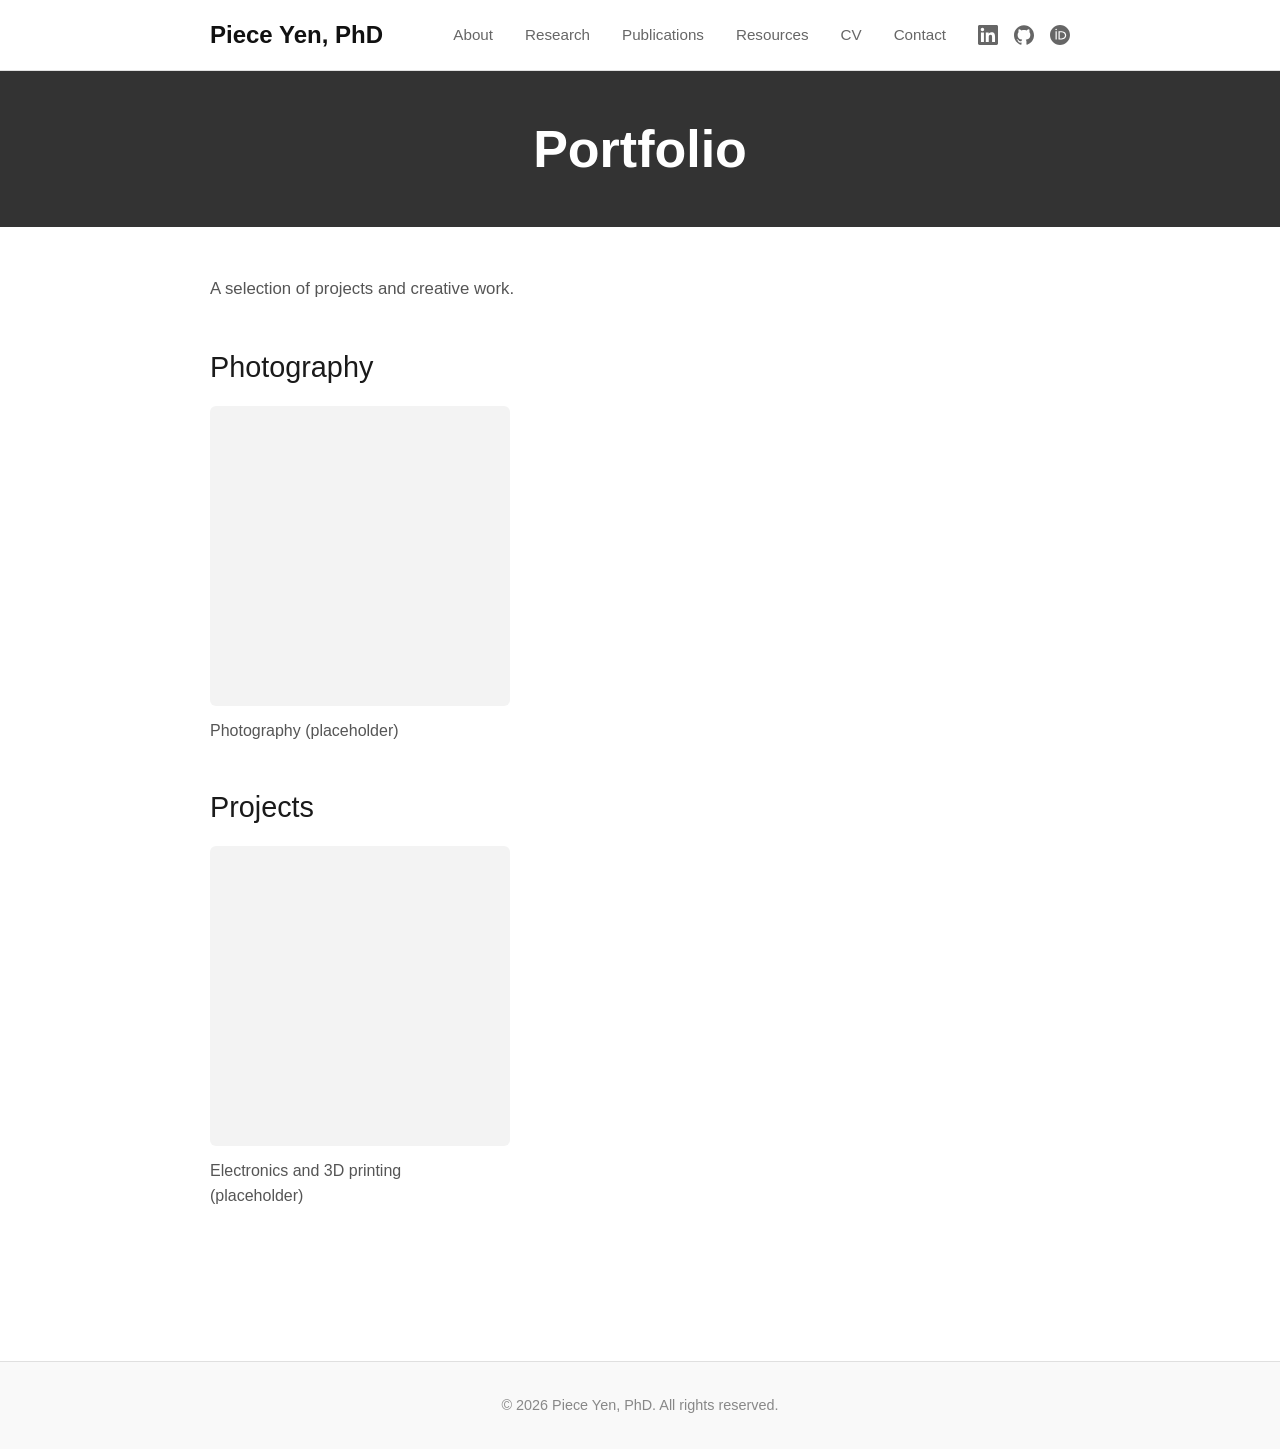
<file: portfolio.html>
<!DOCTYPE html>
<html lang="en">
<head>
    <meta charset="UTF-8">
    <meta name="viewport" content="width=device-width, initial-scale=1.0">
    <title>Portfolio - Piece Yen, PhD</title>
    <meta name="description" content="Portfolio of photography and side projects by Piece Yen, PhD.">
    <link rel="canonical" href="https://piece-yen.github.io/portfolio.html">
    <meta property="og:type" content="website">
    <meta property="og:site_name" content="Piece Yen, PhD">
    <meta property="og:title" content="Portfolio - Piece Yen, PhD">
    <meta property="og:description" content="Photography and creative technical projects by Piece Yen.">
    <meta property="og:url" content="https://piece-yen.github.io/portfolio.html">
    <meta property="og:image" content="https://piece-yen.github.io/assets/me1500x1500.jpg">
    <meta name="twitter:card" content="summary_large_image">
    <meta name="twitter:title" content="Portfolio - Piece Yen, PhD">
    <meta name="twitter:description" content="Photography and creative technical projects by Piece Yen.">
    <meta name="twitter:image" content="https://piece-yen.github.io/assets/me1500x1500.jpg">
    <link rel="stylesheet" href="style.css">
    <script type="application/ld+json">
        {
            "@context": "https://schema.org",
            "@type": "CollectionPage",
            "name": "Portfolio - Piece Yen, PhD",
            "mainEntity": {
                "@id": "https://orcid.org/0000-0003-2420-4510",
                "@type": "Person",
                "name": "Piece Yen, PhD",
                "givenName": "Piece",
                "familyName": "Yen",
                "honorificSuffix": "PhD",
                "description": "Auditory neuroscientist and awarded photographer. Portfolio includes research projects, photography, and electronics work.",
                "image": "https://piece-yen.github.io/assets/me1500x1500.jpg",
                "url": "https://piece-yen.github.io",
                "jobTitle": "Research Associate, Auditory Neuroscience",
                "affiliation": {
                    "@type": "Organization",
                    "name": "University of Sheffield",
                    "department": "School of Biosciences",
                    "url": "https://www.sheffield.ac.uk"
                },
                "knowsAbout": [
                    "Auditory neuroscience",
                    "Photography",
                    "Systems neuroscience",
                    "Patch-clamp electrophysiology",
                    "Age-Related Hearing Loss (ARHL)",
                    "Noise-Induced Hearing Loss (NIHL)",
                    "Neuroplasticity"
                ],
                "sameAs": [
                    "https://orcid.org/0000-0003-2420-4510",
                    "https://scholar.google.com/citations?user=9WFLrJ4AAAAJ",
                    "https://www.linkedin.com/in/pieceyen/"
                ]
            }
        }
    </script>
</head>
<body>
    <a href="#main-content" class="skip-link">Skip to main content</a>
    <nav>
        <div class="nav-container">
            <a href="index.html" class="logo">Piece Yen, PhD</a>
            <div class="nav-right">
                <ul class="nav-links">
                    <li><a href="about.html">About</a></li>
                    <li><a href="research.html">Research</a></li>
                    <li><a href="publications.html">Publications</a></li>
                    <li><a href="resources.html">Resources</a></li>
                    <li><a href="cv.html">CV</a></li>
                    <li><a href="contact.html">Contact</a></li>
                </ul>
                <div class="social-icons">
                    <a href="https://www.linkedin.com/in/pieceyen/" target="_blank" aria-label="LinkedIn">
                        <svg width="20" height="20" viewBox="0 0 24 24" fill="currentColor">
                            <path d="M20.447 20.452h-3.554v-5.569c0-1.328-.027-3.037-1.852-3.037-1.853 0-2.136 1.445-2.136 2.939v5.667H9.351V9h3.414v1.561h.046c.477-.9 1.637-1.85 3.37-1.85 3.601 0 4.267 2.37 4.267 5.455v6.286zM5.337 7.433c-1.144 0-2.063-.926-2.063-2.065 0-1.138.92-2.063 2.063-2.063 1.14 0 2.064.925 2.064 2.063 0 1.139-.925 2.065-2.064 2.065zm1.782 13.019H3.555V9h3.564v11.452zM22.225 0H1.771C.792 0 0 .774 0 1.729v20.542C0 23.227.792 24 1.771 24h20.451C23.2 24 24 23.227 24 22.271V1.729C24 .774 23.2 0 22.222 0h.003z"/>
                        </svg>
                    </a>
                    <a href="https://github.com/piece-yen" target="_blank" aria-label="GitHub">
                        <svg width="20" height="20" viewBox="0 0 24 24" fill="currentColor">
                            <path d="M12 .297c-6.63 0-12 5.373-12 12 0 5.303 3.438 9.8 8.205 11.385.6.113.82-.258.82-.577 0-.285-.01-1.04-.015-2.04-3.338.724-4.042-1.61-4.042-1.61C4.422 18.07 3.633 17.7 3.633 17.7c-1.087-.744.084-.729.084-.729 1.205.084 1.838 1.236 1.838 1.236 1.07 1.835 2.809 1.305 3.495.998.108-.776.417-1.305.76-1.605-2.665-.3-5.466-1.332-5.466-5.93 0-1.31.465-2.38 1.235-3.22-.135-.303-.54-1.523.105-3.176 0 0 1.005-.322 3.3 1.23.96-.267 1.98-.399 3-.405 1.02.006 2.04.138 3 .405 2.28-1.552 3.285-1.23 3.285-1.23.645 1.653.24 2.873.12 3.176.765.84 1.23 1.91 1.23 3.22 0 4.61-2.805 5.625-5.475 5.92.42.36.81 1.096.81 2.22 0 1.606-.015 2.896-.015 3.286 0 .315.21.69.825.57C20.565 22.092 24 17.592 24 12.297c0-6.627-5.373-12-12-12"/>
                        </svg>
                    </a>
                    <a href="https://orcid.org/0000-0003-2420-4510" target="_blank" aria-label="ORCID">
                        <svg width="20" height="20" viewBox="0 0 24 24" fill="currentColor">
                            <path d="M12 0C5.372 0 0 5.372 0 12s5.372 12 12 12 12-5.372 12-12S18.628 0 12 0zM7.369 4.378c.525 0 .947.431.947.947s-.422.947-.947.947a.95.95 0 0 1-.947-.947c0-.525.422-.947.947-.947zm-.722 3.038h1.444v10.041H6.647V7.416zm3.562 0h3.9c3.712 0 5.344 2.653 5.344 5.025 0 2.578-2.016 5.016-5.325 5.016h-3.919V7.416zm1.444 1.303v7.444h2.297c2.359 0 4.053-1.666 4.053-3.722 0-2.056-1.694-3.722-4.053-3.722h-2.297z"/>
                        </svg>
                    </a>
                </div>
            </div>
        </div>
    </nav>

    <main id="main-content">
        <section class="page-hero-banner">
            <div class="page-hero-inner container">
                <h1>Portfolio</h1>
            </div>
        </section>

        <section class="content-section">
            <div class="container">
                <p>
                    A selection of projects and creative work.
                </p>

                <div class="cv-section">
                    <h2>Photography</h2>
                    <div class="resource-grid">
                        <figure class="resource-card">
                            <div class="resource-image" role="img" aria-label="Photography placeholder"></div>
                            <figcaption class="resource-caption">Photography (placeholder)</figcaption>
                        </figure>
                    </div>
                </div>

                <div class="cv-section">
                    <h2>Projects</h2>
                    <div class="resource-grid">
                        <figure class="resource-card">
                            <div class="resource-image" role="img" aria-label="Electronics and 3D printing placeholder"></div>
                            <figcaption class="resource-caption">Electronics and 3D printing (placeholder)</figcaption>
                        </figure>
                    </div>
                </div>
            </div>
        </section>
    </main>

    <footer>
        <div class="container">
            <p>&copy; 2026 Piece Yen, PhD. All rights reserved.</p>
        </div>
    </footer>
</body>
</html>
</file>
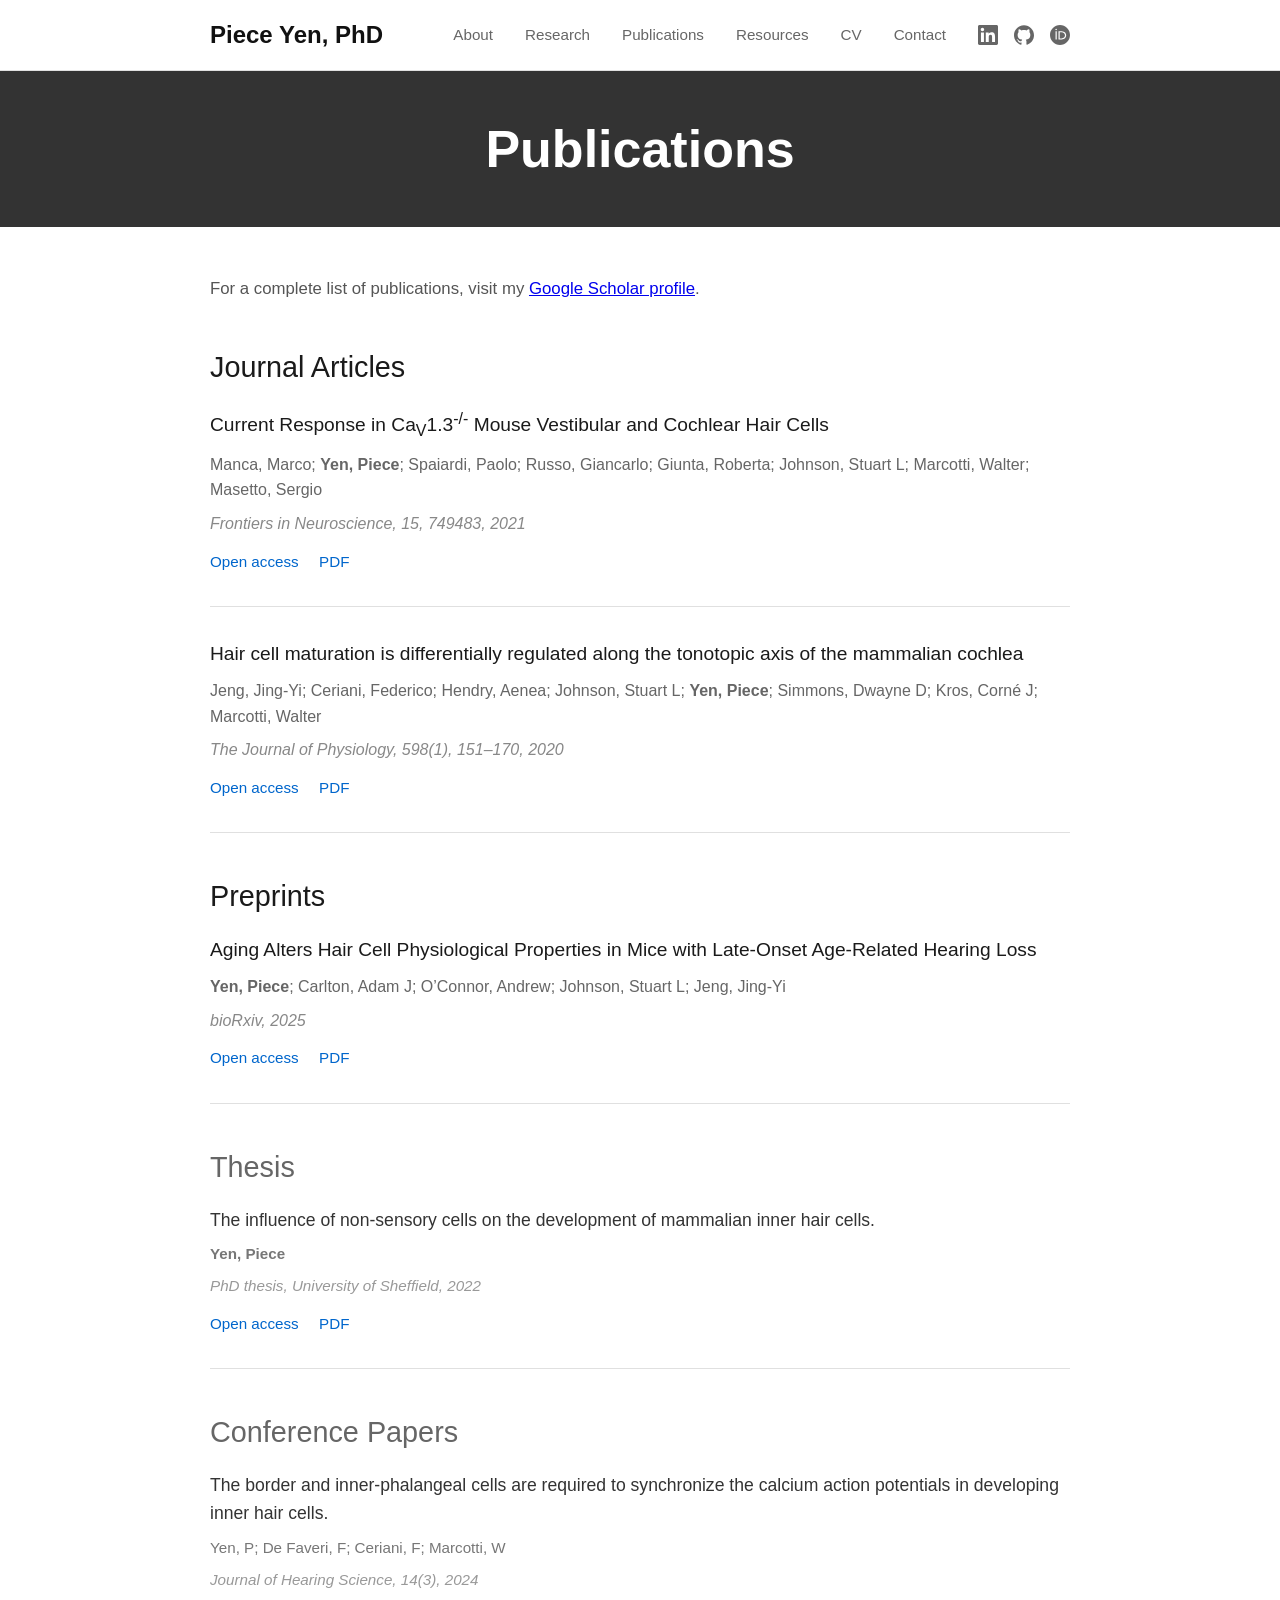
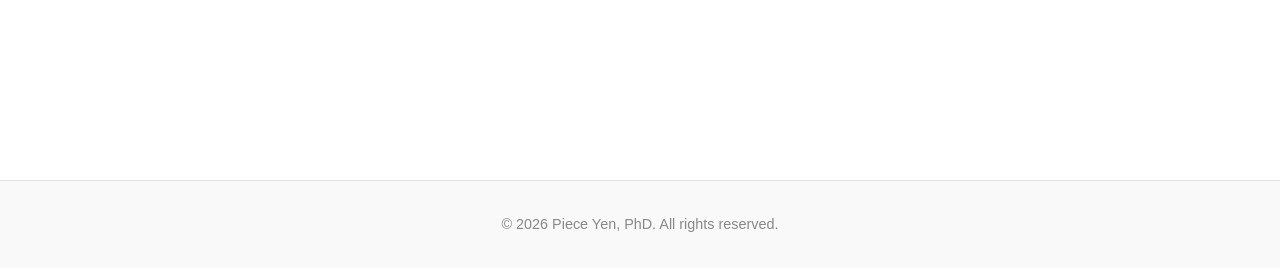
<file: publications.html>
<!DOCTYPE html>
<html lang="en">
<head>
    <meta charset="UTF-8">
    <meta name="viewport" content="width=device-width, initial-scale=1.0">
    <title>Publications - Piece Yen, PhD</title>
    <meta name="description" content="Publications and preprints by Piece Yen on cochlear physiology, hearing loss, and auditory neuroscience.">
    <link rel="canonical" href="https://piece-yen.github.io/publications.html">
    <meta property="og:type" content="website">
    <meta property="og:site_name" content="Piece Yen, PhD">
    <meta property="og:title" content="Publications - Piece Yen, PhD">
    <meta property="og:description" content="Peer-reviewed articles, preprints, and thesis work in auditory neuroscience.">
    <meta property="og:url" content="https://piece-yen.github.io/publications.html">
    <meta property="og:image" content="https://piece-yen.github.io/assets/me1500x1500.jpg">
    <meta name="twitter:card" content="summary_large_image">
    <meta name="twitter:title" content="Publications - Piece Yen, PhD">
    <meta name="twitter:description" content="Peer-reviewed articles, preprints, and thesis work in auditory neuroscience.">
    <meta name="twitter:image" content="https://piece-yen.github.io/assets/me1500x1500.jpg">
    <link rel="stylesheet" href="style.css">
    <script type="application/ld+json">
        {
            "@context": "https://schema.org",
            "@type": "CollectionPage",
            "name": "Publications - Piece Yen, PhD",
            "mainEntity": {
                "@id": "https://orcid.org/0000-0003-2420-4510",
                "@type": "Person",
                "name": "Piece Yen, PhD",
                "givenName": "Piece",
                "familyName": "Yen",
                "honorificSuffix": "PhD",
                "description": "Auditory neuroscientist with publications on cochlear physiology, hearing loss mechanisms, and age-related changes in the auditory system.",
                "image": "https://piece-yen.github.io/assets/me1500x1500.jpg",
                "url": "https://piece-yen.github.io",
                "jobTitle": "Research Associate, Auditory Neuroscience",
                "affiliation": {
                    "@type": "Organization",
                    "name": "University of Sheffield",
                    "department": "School of Biosciences",
                    "url": "https://www.sheffield.ac.uk"
                },
                "knowsAbout": [
                    "Age-Related Hearing Loss (ARHL)",
                    "Noise-Induced Hearing Loss (NIHL)",
                    "Auditory neuroscience",
                    "Cochlear physiology",
                    "Hair cell biology",
                    "Neuroplasticity",
                    "Patch-clamp electrophysiology",
                    "Systems neuroscience",
                    "Cellular electrophysiology"
                ],
                "sameAs": [
                    "https://orcid.org/0000-0003-2420-4510",
                    "https://scholar.google.com/citations?user=9WFLrJ4AAAAJ",
                    "https://www.linkedin.com/in/pieceyen/"
                ]
            }
        }
    </script>
</head>
<body>
    <a href="#main-content" class="skip-link">Skip to main content</a>
    <nav>
        <div class="nav-container">
            <a href="index.html" class="logo">Piece Yen, PhD</a>
            <div class="nav-right">
                <ul class="nav-links">
                    <li><a href="about.html">About</a></li>
                    <li><a href="research.html">Research</a></li>
                    <li><a href="publications.html">Publications</a></li>
                    <li><a href="resources.html">Resources</a></li>
                    <li><a href="cv.html">CV</a></li>
                    <li><a href="contact.html">Contact</a></li>
                </ul>
                <div class="social-icons">
                    <a href="https://www.linkedin.com/in/pieceyen/" target="_blank" aria-label="LinkedIn">
                        <svg width="20" height="20" viewBox="0 0 24 24" fill="currentColor">
                            <path d="M20.447 20.452h-3.554v-5.569c0-1.328-.027-3.037-1.852-3.037-1.853 0-2.136 1.445-2.136 2.939v5.667H9.351V9h3.414v1.561h.046c.477-.9 1.637-1.85 3.37-1.85 3.601 0 4.267 2.37 4.267 5.455v6.286zM5.337 7.433c-1.144 0-2.063-.926-2.063-2.065 0-1.138.92-2.063 2.063-2.063 1.14 0 2.064.925 2.064 2.063 0 1.139-.925 2.065-2.064 2.065zm1.782 13.019H3.555V9h3.564v11.452zM22.225 0H1.771C.792 0 0 .774 0 1.729v20.542C0 23.227.792 24 1.771 24h20.451C23.2 24 24 23.227 24 22.271V1.729C24 .774 23.2 0 22.222 0h.003z"/>
                        </svg>
                    </a>
                    <a href="https://github.com/piece-yen" target="_blank" aria-label="GitHub">
                        <svg width="20" height="20" viewBox="0 0 24 24" fill="currentColor">
                            <path d="M12 .297c-6.63 0-12 5.373-12 12 0 5.303 3.438 9.8 8.205 11.385.6.113.82-.258.82-.577 0-.285-.01-1.04-.015-2.04-3.338.724-4.042-1.61-4.042-1.61C4.422 18.07 3.633 17.7 3.633 17.7c-1.087-.744.084-.729.084-.729 1.205.084 1.838 1.236 1.838 1.236 1.07 1.835 2.809 1.305 3.495.998.108-.776.417-1.305.76-1.605-2.665-.3-5.466-1.332-5.466-5.93 0-1.31.465-2.38 1.235-3.22-.135-.303-.54-1.523.105-3.176 0 0 1.005-.322 3.3 1.23.96-.267 1.98-.399 3-.405 1.02.006 2.04.138 3 .405 2.28-1.552 3.285-1.23 3.285-1.23.645 1.653.24 2.873.12 3.176.765.84 1.23 1.91 1.23 3.22 0 4.61-2.805 5.625-5.475 5.92.42.36.81 1.096.81 2.22 0 1.606-.015 2.896-.015 3.286 0 .315.21.69.825.57C20.565 22.092 24 17.592 24 12.297c0-6.627-5.373-12-12-12"/>
                        </svg>
                    </a>
                    <a href="https://orcid.org/0000-0003-2420-4510" target="_blank" aria-label="ORCID">
                        <svg width="20" height="20" viewBox="0 0 24 24" fill="currentColor">
                            <path d="M12 0C5.372 0 0 5.372 0 12s5.372 12 12 12 12-5.372 12-12S18.628 0 12 0zM7.369 4.378c.525 0 .947.431.947.947s-.422.947-.947.947a.95.95 0 0 1-.947-.947c0-.525.422-.947.947-.947zm-.722 3.038h1.444v10.041H6.647V7.416zm3.562 0h3.9c3.712 0 5.344 2.653 5.344 5.025 0 2.578-2.016 5.016-5.325 5.016h-3.919V7.416zm1.444 1.303v7.444h2.297c2.359 0 4.053-1.666 4.053-3.722 0-2.056-1.694-3.722-4.053-3.722h-2.297z"/>
                        </svg>
                    </a>
                </div>
            </div>
        </div>
    </nav>

    <main id="main-content">
        <section class="page-hero-banner">
            <div class="page-hero-inner container">
                <h1>Publications</h1>
            </div>
        </section>

        <section class="content-section">
            <div class="container">
                <p>
                    For a complete list of publications, visit my 
                    <a href="https://scholar.google.com/citations?user=9WFLrJ4AAAAJ" target="_blank">Google Scholar profile</a>.
                </p>

                <h2>Journal Articles</h2>
                
                <div class="publication">
                    <div class="publication-title">Current Response in Ca<sub>V</sub>1.3<sup>-/-</sup> Mouse Vestibular and Cochlear Hair Cells</div>
                    <div class="publication-authors">Manca, Marco; <strong>Yen, Piece</strong>; Spaiardi, Paolo; Russo, Giancarlo; Giunta, Roberta; Johnson, Stuart L; Marcotti, Walter; Masetto, Sergio</div>
                    <div class="publication-venue">Frontiers in Neuroscience, 15, 749483, 2021</div>
                    <div class="publication-links">
                        <a href="https://doi.org/10.3389/fnins.2021.749483" target="_blank" rel="noopener">Open access</a>
                        <a href="https://www.frontiersin.org/articles/10.3389/fnins.2021.749483/pdf" target="_blank" rel="noopener">PDF</a>
                    </div>
                </div>

                <div class="publication">
                    <div class="publication-title">Hair cell maturation is differentially regulated along the tonotopic axis of the mammalian cochlea</div>
                    <div class="publication-authors">Jeng, Jing-Yi; Ceriani, Federico; Hendry, Aenea; Johnson, Stuart L; <strong>Yen, Piece</strong>; Simmons, Dwayne D; Kros, Corné J; Marcotti, Walter</div>
                    <div class="publication-venue">The Journal of Physiology, 598(1), 151–170, 2020</div>
                    <div class="publication-links">
                        <a href="https://doi.org/10.1113/jp279012" target="_blank" rel="noopener">Open access</a>
                        <a href="https://onlinelibrary.wiley.com/doi/pdfdirect/10.1113/JP279012" target="_blank" rel="noopener">PDF</a>
                    </div>
                </div>

                <h2>Preprints</h2>
                
                <div class="publication">
                    <div class="publication-title">Aging Alters Hair Cell Physiological Properties in Mice with Late-Onset Age-Related Hearing Loss</div>
                    <div class="publication-authors"><strong>Yen, Piece</strong>; Carlton, Adam J; O’Connor, Andrew; Johnson, Stuart L; Jeng, Jing-Yi</div>
                    <div class="publication-venue">bioRxiv, 2025</div>
                    <div class="publication-links">
                        <a href="https://doi.org/10.1101/2025.10.24.684339" target="_blank" rel="noopener">Open access</a>
                        <a href="https://www.biorxiv.org/content/biorxiv/early/2025/10/26/2025.10.24.684339.full.pdf" target="_blank" rel="noopener">PDF</a>
                    </div>
                </div>

                <h2 class="section-muted-title">Thesis</h2>

                <div class="publication publication-muted">
                    <div class="publication-title">The influence of non-sensory cells on the development of mammalian inner hair cells.</div>
                    <div class="publication-authors"><strong>Yen, Piece</strong></div>
                    <div class="publication-venue">PhD thesis, University of Sheffield, 2022</div>
                    <div class="publication-links">
                        <a href="https://etheses.whiterose.ac.uk/id/eprint/32005/" target="_blank" rel="noopener">Open access</a>
                        <a href="https://etheses.whiterose.ac.uk/id/eprint/32005/1/Thesis_Final_Yen%2C%20Piece%2C%20180125582.pdf" target="_blank" rel="noopener">PDF</a>
                    </div>
                </div>

                <h2 class="section-muted-title">Conference Papers</h2>

                <div class="publication publication-muted">
                    <div class="publication-title">The border and inner-phalangeal cells are required to synchronize the calcium action potentials in developing inner hair cells.</div>
                    <div class="publication-authors">Yen, P; De Faveri, F; Ceriani, F; Marcotti, W</div>
                    <div class="publication-venue">Journal of Hearing Science, 14(3), 2024</div>
                </div>
            </div>
        </section>
    </main>

    <footer>
        <div class="container">
            <p>&copy; 2026 Piece Yen, PhD. All rights reserved.</p>
        </div>
    </footer>
</body>
</html>
</file>
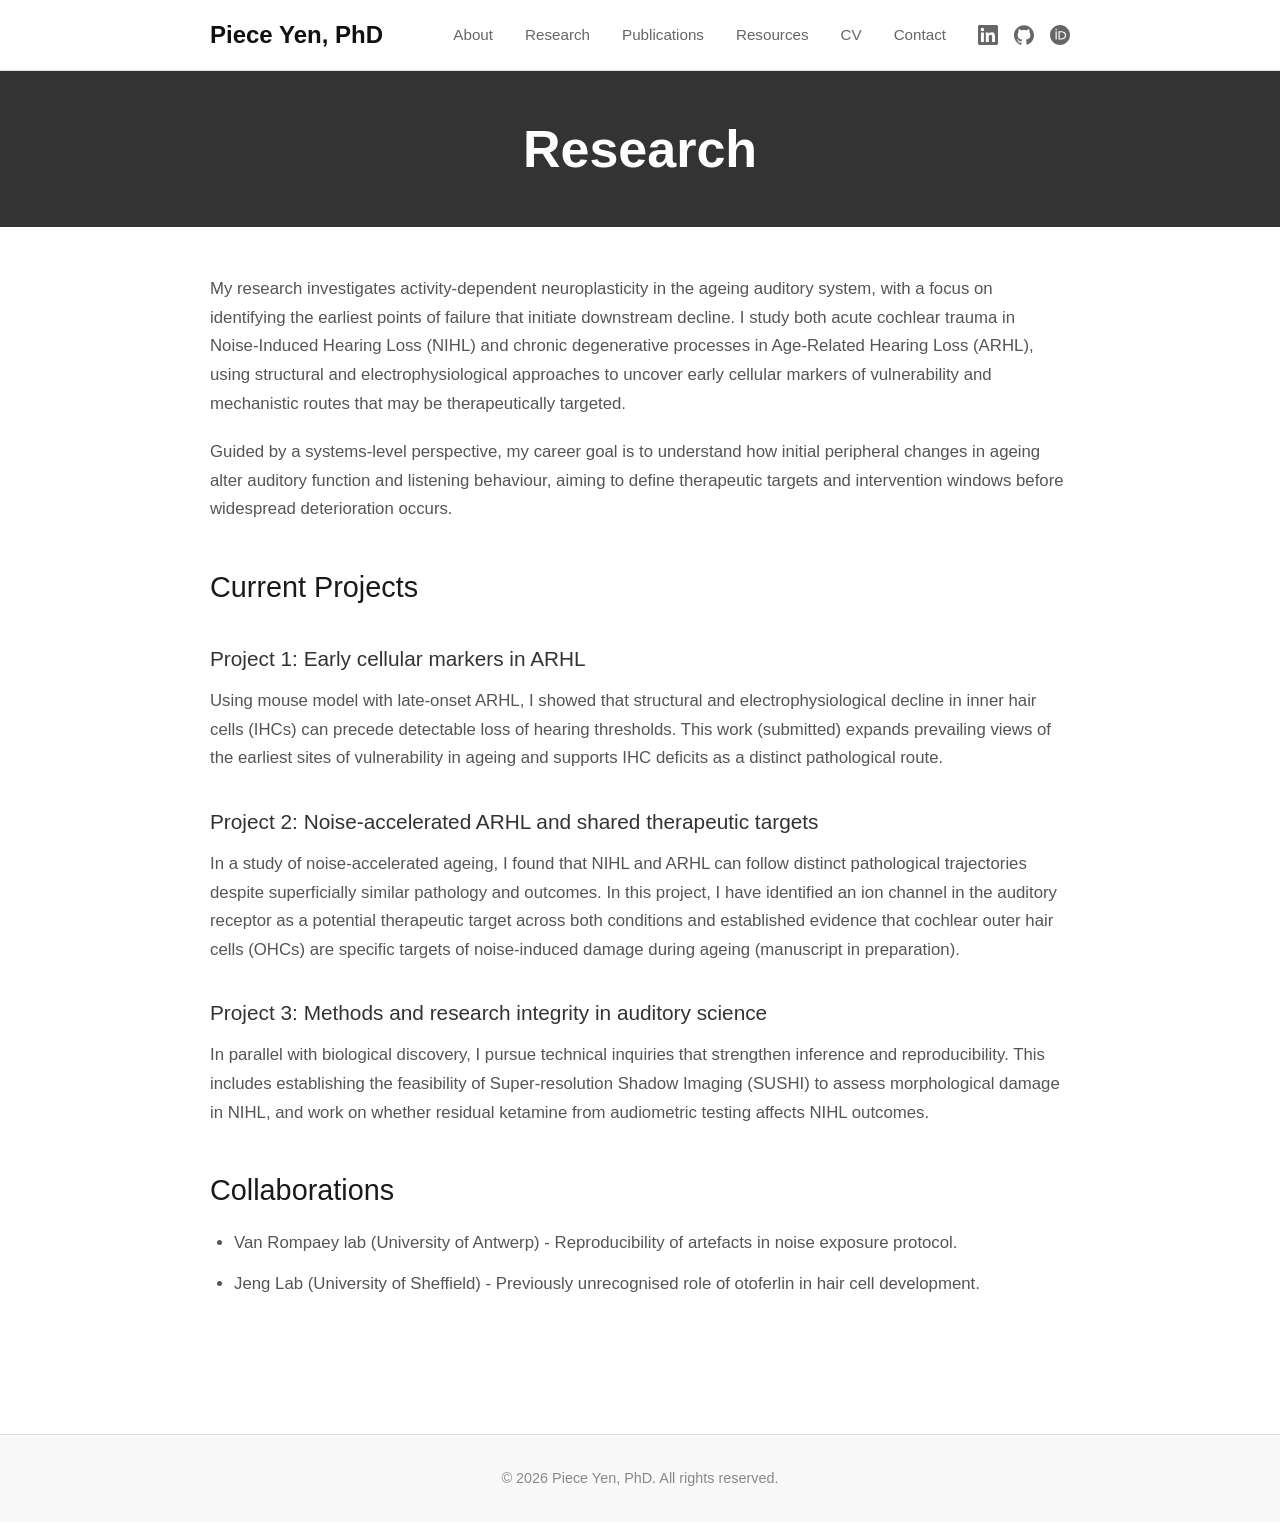
<file: research.html>
<!DOCTYPE html>
<html lang="en">
<head>
    <meta charset="UTF-8">
    <meta name="viewport" content="width=device-width, initial-scale=1.0">
    <title>Research - Piece Yen, PhD</title>
    <meta name="description" content="Research on age-related and noise-induced hearing loss, cochlear physiology, and neuroplasticity in the auditory system.">
    <link rel="canonical" href="https://piece-yen.github.io/research.html">
    <meta property="og:type" content="website">
    <meta property="og:site_name" content="Piece Yen, PhD">
    <meta property="og:title" content="Research - Piece Yen, PhD">
    <meta property="og:description" content="Current research projects in auditory neuroscience and hearing loss.">
    <meta property="og:url" content="https://piece-yen.github.io/research.html">
    <meta property="og:image" content="https://piece-yen.github.io/assets/me1500x1500.jpg">
    <meta name="twitter:card" content="summary_large_image">
    <meta name="twitter:title" content="Research - Piece Yen, PhD">
    <meta name="twitter:description" content="Current research projects in auditory neuroscience and hearing loss.">
    <meta name="twitter:image" content="https://piece-yen.github.io/assets/me1500x1500.jpg">
    <link rel="stylesheet" href="style.css">
    <script type="application/ld+json">
        {
            "@context": "https://schema.org",
            "@type": "WebPage",
            "name": "Research - Piece Yen, PhD",
            "mainEntity": {
                "@id": "https://orcid.org/0000-0003-2420-4510",
                "@type": "Person",
                "name": "Piece Yen, PhD",
                "givenName": "Piece",
                "familyName": "Yen",
                "honorificSuffix": "PhD",
                "description": "Auditory neuroscientist investigating activity-dependent neuroplasticity in the aging auditory system. Research focuses on identifying early cellular markers of hearing loss and therapeutic intervention windows.",
                "image": "https://piece-yen.github.io/assets/me1500x1500.jpg",
                "url": "https://piece-yen.github.io",
                "jobTitle": "Research Associate, Auditory Neuroscience",
                "affiliation": {
                    "@type": "Organization",
                    "name": "University of Sheffield",
                    "department": "School of Biosciences",
                    "url": "https://www.sheffield.ac.uk"
                },
                "sameAs": [
                    "https://orcid.org/0000-0003-2420-4510",
                    "https://scholar.google.com/citations?user=9WFLrJ4AAAAJ",
                    "https://www.linkedin.com/in/pieceyen/"
                ],
                "knowsAbout": [
                    "Age-Related Hearing Loss (ARHL)",
                    "Noise-Induced Hearing Loss (NIHL)",
                    "Auditory neuroscience",
                    "Cochlear physiology",
                    "Hair cell biology",
                    "Inner hair cells",
                    "Outer hair cells",
                    "Neuroplasticity",
                    "Activity-dependent plasticity",
                    "Patch-clamp electrophysiology",
                    "Systems neuroscience",
                    "Cellular electrophysiology",
                    "Auditory system aging",
                    "Hearing research methods"
                ]
            }
        }
    </script>
</head>
<body>
    <a href="#main-content" class="skip-link">Skip to main content</a>
    <nav>
        <div class="nav-container">
            <a href="index.html" class="logo">Piece Yen, PhD</a>
            <div class="nav-right">
                <ul class="nav-links">
                    <li><a href="about.html">About</a></li>
                    <li><a href="research.html">Research</a></li>
                    <li><a href="publications.html">Publications</a></li>
                    <li><a href="resources.html">Resources</a></li>
                    <li><a href="cv.html">CV</a></li>
                    <li><a href="contact.html">Contact</a></li>
                </ul>
                <div class="social-icons">
                    <a href="https://www.linkedin.com/in/pieceyen/" target="_blank" aria-label="LinkedIn">
                        <svg width="20" height="20" viewBox="0 0 24 24" fill="currentColor">
                            <path d="M20.447 20.452h-3.554v-5.569c0-1.328-.027-3.037-1.852-3.037-1.853 0-2.136 1.445-2.136 2.939v5.667H9.351V9h3.414v1.561h.046c.477-.9 1.637-1.85 3.37-1.85 3.601 0 4.267 2.37 4.267 5.455v6.286zM5.337 7.433c-1.144 0-2.063-.926-2.063-2.065 0-1.138.92-2.063 2.063-2.063 1.14 0 2.064.925 2.064 2.063 0 1.139-.925 2.065-2.064 2.065zm1.782 13.019H3.555V9h3.564v11.452zM22.225 0H1.771C.792 0 0 .774 0 1.729v20.542C0 23.227.792 24 1.771 24h20.451C23.2 24 24 23.227 24 22.271V1.729C24 .774 23.2 0 22.222 0h.003z"/>
                        </svg>
                    </a>
                    <a href="https://github.com/piece-yen" target="_blank" aria-label="GitHub">
                        <svg width="20" height="20" viewBox="0 0 24 24" fill="currentColor">
                            <path d="M12 .297c-6.63 0-12 5.373-12 12 0 5.303 3.438 9.8 8.205 11.385.6.113.82-.258.82-.577 0-.285-.01-1.04-.015-2.04-3.338.724-4.042-1.61-4.042-1.61C4.422 18.07 3.633 17.7 3.633 17.7c-1.087-.744.084-.729.084-.729 1.205.084 1.838 1.236 1.838 1.236 1.07 1.835 2.809 1.305 3.495.998.108-.776.417-1.305.76-1.605-2.665-.3-5.466-1.332-5.466-5.93 0-1.31.465-2.38 1.235-3.22-.135-.303-.54-1.523.105-3.176 0 0 1.005-.322 3.3 1.23.96-.267 1.98-.399 3-.405 1.02.006 2.04.138 3 .405 2.28-1.552 3.285-1.23 3.285-1.23.645 1.653.24 2.873.12 3.176.765.84 1.23 1.91 1.23 3.22 0 4.61-2.805 5.625-5.475 5.92.42.36.81 1.096.81 2.22 0 1.606-.015 2.896-.015 3.286 0 .315.21.69.825.57C20.565 22.092 24 17.592 24 12.297c0-6.627-5.373-12-12-12"/>
                        </svg>
                    </a>
                    <a href="https://orcid.org/0000-0003-2420-4510" target="_blank" aria-label="ORCID">
                        <svg width="20" height="20" viewBox="0 0 24 24" fill="currentColor">
                            <path d="M12 0C5.372 0 0 5.372 0 12s5.372 12 12 12 12-5.372 12-12S18.628 0 12 0zM7.369 4.378c.525 0 .947.431.947.947s-.422.947-.947.947a.95.95 0 0 1-.947-.947c0-.525.422-.947.947-.947zm-.722 3.038h1.444v10.041H6.647V7.416zm3.562 0h3.9c3.712 0 5.344 2.653 5.344 5.025 0 2.578-2.016 5.016-5.325 5.016h-3.919V7.416zm1.444 1.303v7.444h2.297c2.359 0 4.053-1.666 4.053-3.722 0-2.056-1.694-3.722-4.053-3.722h-2.297z"/>
                        </svg>
                    </a>
                </div>
            </div>
        </div>
    </nav>

    <main id="main-content">
        <section class="page-hero-banner">
            <div class="page-hero-inner container">
                <h1>Research</h1>
            </div>
        </section>

        <section class="content-section">
            <div class="container">
                <p>
                    My research investigates activity‑dependent neuroplasticity in the ageing auditory system, with a focus on identifying the earliest points of failure that initiate downstream decline. I study both acute cochlear trauma in Noise‑Induced Hearing Loss (NIHL) and chronic degenerative processes in Age‑Related Hearing Loss (ARHL), using structural and electrophysiological approaches to uncover early cellular markers of vulnerability and mechanistic routes that may be therapeutically targeted.
                </p>
                <p>
                    Guided by a systems‑level perspective, my career goal is to understand how initial peripheral changes in ageing alter auditory function and listening behaviour, aiming to define therapeutic targets and intervention windows before widespread deterioration occurs.
                </p>

                <h2>Current Projects</h2>
                
                <h3>Project 1: Early cellular markers in ARHL</h3>
                <p>
                    Using mouse model with late-onset ARHL, I showed that structural and electrophysiological decline in inner hair cells (IHCs) can precede detectable loss of hearing thresholds. This work (submitted) expands prevailing views of the earliest sites of vulnerability in ageing and supports IHC deficits as a distinct pathological route.
                </p>

                <h3>Project 2: Noise-accelerated ARHL and shared therapeutic targets</h3>
                <p>
                    In a study of noise-accelerated ageing, I found that NIHL and ARHL can follow distinct pathological trajectories despite superficially similar pathology and outcomes. In this project, I have identified an ion channel in the auditory receptor as a potential therapeutic target across both conditions and established evidence that cochlear outer hair cells (OHCs) are specific targets of noise-induced damage during ageing (manuscript in preparation).
                </p>

                <h3>Project 3: Methods and research integrity in auditory science</h3>
                <p>
                    In parallel with biological discovery, I pursue technical inquiries that strengthen inference and reproducibility. This includes establishing the feasibility of Super-resolution Shadow Imaging (SUSHI) to assess morphological damage in NIHL, and work on whether residual ketamine from audiometric testing affects NIHL outcomes.
                </p>

                <h2>Collaborations</h2>
                <ul>
                    <li>Van Rompaey lab (University of Antwerp) - Reproducibility of artefacts in noise exposure protocol. </li>
                    <li>Jeng Lab (University of Sheffield) - Previously unrecognised role of otoferlin in hair cell development.</li>
                </ul>
            </div>
        </section>
    </main>

    <footer>
        <div class="container">
            <p>&copy; 2026 Piece Yen, PhD. All rights reserved.</p>
        </div>
    </footer>
</body>
</html>
</file>
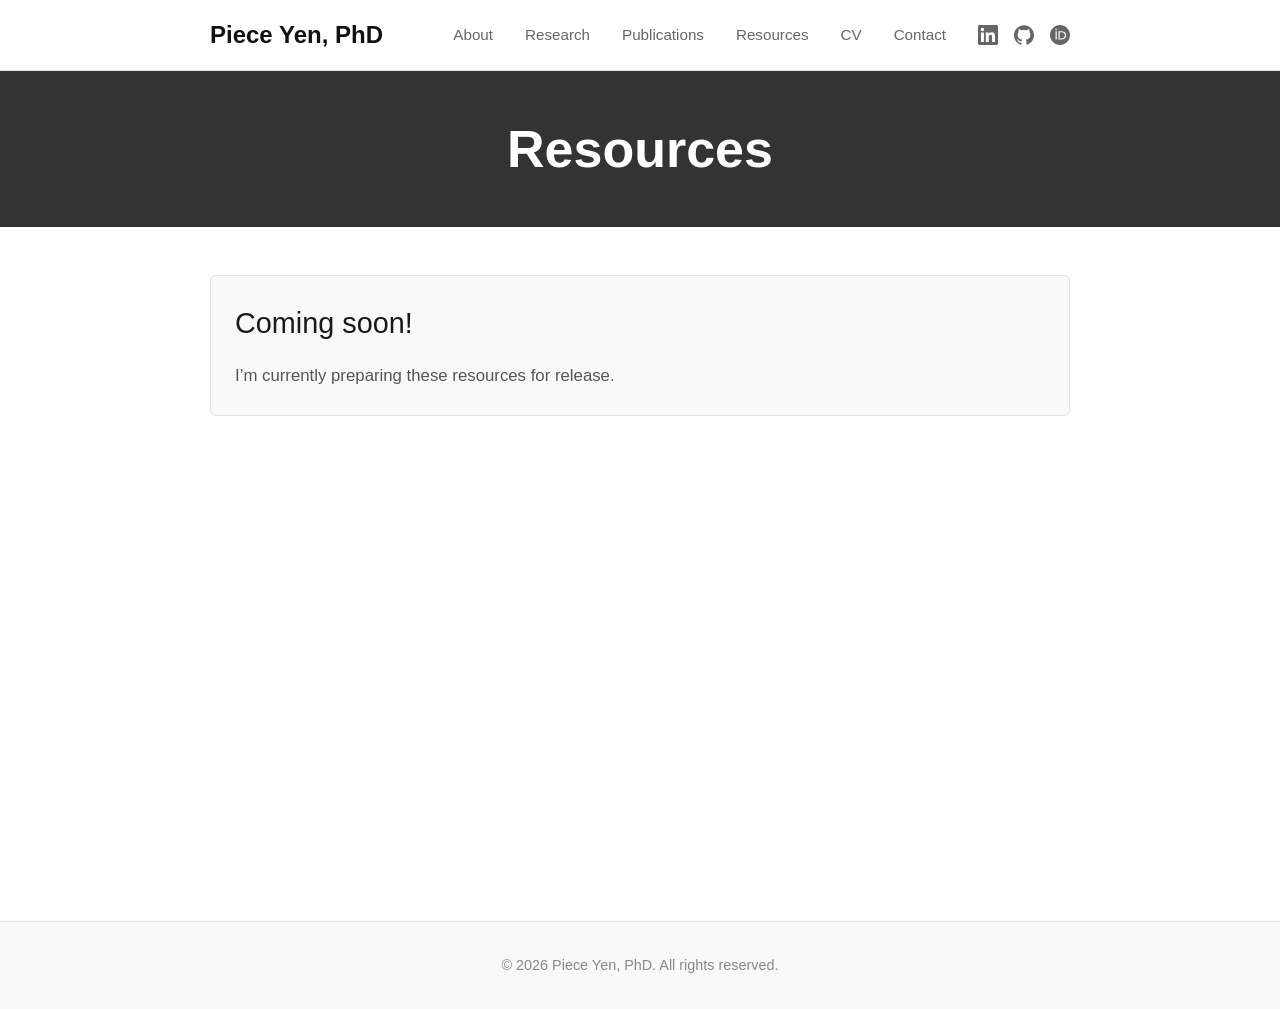
<file: resources.html>
<!DOCTYPE html>
<html lang="en">
<head>
    <meta charset="UTF-8">
    <meta name="viewport" content="width=device-width, initial-scale=1.0">
    <title>Resources - Piece Yen, PhD</title>
    <meta name="description" content="Upcoming research resources, tools, and workflows curated by Piece Yen, PhD.">
    <link rel="canonical" href="https://piece-yen.github.io/resources.html">
    <meta property="og:type" content="website">
    <meta property="og:site_name" content="Piece Yen, PhD">
    <meta property="og:title" content="Resources - Piece Yen, PhD">
    <meta property="og:description" content="Research resources and tools coming soon.">
    <meta property="og:url" content="https://piece-yen.github.io/resources.html">
    <meta property="og:image" content="https://piece-yen.github.io/assets/me1500x1500.jpg">
    <meta name="twitter:card" content="summary_large_image">
    <meta name="twitter:title" content="Resources - Piece Yen, PhD">
    <meta name="twitter:description" content="Research resources and tools coming soon.">
    <meta name="twitter:image" content="https://piece-yen.github.io/assets/me1500x1500.jpg">
    <link rel="stylesheet" href="style.css">
    <script type="application/ld+json">
        {
            "@context": "https://schema.org",
            "@type": "CollectionPage",
            "name": "Resources - Piece Yen, PhD",
            "mainEntity": {
                "@id": "https://orcid.org/0000-0003-2420-4510",
                "@type": "Person",
                "name": "Piece Yen, PhD",
                "givenName": "Piece",
                "familyName": "Yen",
                "honorificSuffix": "PhD",
                "description": "Auditory neuroscientist sharing research resources including hardware designs and software tools developed during PhD and postdoctoral work.",
                "image": "https://piece-yen.github.io/assets/me1500x1500.jpg",
                "url": "https://piece-yen.github.io",
                "jobTitle": "Research Associate, Auditory Neuroscience",
                "affiliation": {
                    "@type": "Organization",
                    "name": "University of Sheffield",
                    "department": "School of Biosciences",
                    "url": "https://www.sheffield.ac.uk"
                },
                "knowsAbout": [
                    "Auditory neuroscience",
                    "Patch-clamp electrophysiology",
                    "Hearing research methods",
                    "Age-Related Hearing Loss (ARHL)",
                    "Cochlear physiology",
                    "Systems neuroscience",
                    "Neuroplasticity"
                ],
                "sameAs": [
                    "https://orcid.org/0000-0003-2420-4510",
                    "https://scholar.google.com/citations?user=9WFLrJ4AAAAJ",
                    "https://www.linkedin.com/in/pieceyen/"
                ]
            }
        }
    </script>
</head>
<body>
    <a href="#main-content" class="skip-link">Skip to main content</a>
    <nav>
        <div class="nav-container">
            <a href="index.html" class="logo">Piece Yen, PhD</a>
            <div class="nav-right">
                <ul class="nav-links">
                    <li><a href="about.html">About</a></li>
                    <li><a href="research.html">Research</a></li>
                    <li><a href="publications.html">Publications</a></li>
                    <li><a href="resources.html">Resources</a></li>
                    <li><a href="cv.html">CV</a></li>
                    <li><a href="contact.html">Contact</a></li>
                </ul>
                <div class="social-icons">
                    <a href="https://www.linkedin.com/in/pieceyen/" target="_blank" aria-label="LinkedIn">
                        <svg width="20" height="20" viewBox="0 0 24 24" fill="currentColor">
                            <path d="M20.447 20.452h-3.554v-5.569c0-1.328-.027-3.037-1.852-3.037-1.853 0-2.136 1.445-2.136 2.939v5.667H9.351V9h3.414v1.561h.046c.477-.9 1.637-1.85 3.37-1.85 3.601 0 4.267 2.37 4.267 5.455v6.286zM5.337 7.433c-1.144 0-2.063-.926-2.063-2.065 0-1.138.92-2.063 2.063-2.063 1.14 0 2.064.925 2.064 2.063 0 1.139-.925 2.065-2.064 2.065zm1.782 13.019H3.555V9h3.564v11.452zM22.225 0H1.771C.792 0 0 .774 0 1.729v20.542C0 23.227.792 24 1.771 24h20.451C23.2 24 24 23.227 24 22.271V1.729C24 .774 23.2 0 22.222 0h.003z"/>
                        </svg>
                    </a>
                    <a href="https://github.com/piece-yen" target="_blank" aria-label="GitHub">
                        <svg width="20" height="20" viewBox="0 0 24 24" fill="currentColor">
                            <path d="M12 .297c-6.63 0-12 5.373-12 12 0 5.303 3.438 9.8 8.205 11.385.6.113.82-.258.82-.577 0-.285-.01-1.04-.015-2.04-3.338.724-4.042-1.61-4.042-1.61C4.422 18.07 3.633 17.7 3.633 17.7c-1.087-.744.084-.729.084-.729 1.205.084 1.838 1.236 1.838 1.236 1.07 1.835 2.809 1.305 3.495.998.108-.776.417-1.305.76-1.605-2.665-.3-5.466-1.332-5.466-5.93 0-1.31.465-2.38 1.235-3.22-.135-.303-.54-1.523.105-3.176 0 0 1.005-.322 3.3 1.23.96-.267 1.98-.399 3-.405 1.02.006 2.04.138 3 .405 2.28-1.552 3.285-1.23 3.285-1.23.645 1.653.24 2.873.12 3.176.765.84 1.23 1.91 1.23 3.22 0 4.61-2.805 5.625-5.475 5.92.42.36.81 1.096.81 2.22 0 1.606-.015 2.896-.015 3.286 0 .315.21.69.825.57C20.565 22.092 24 17.592 24 12.297c0-6.627-5.373-12-12-12"/>
                        </svg>
                    </a>
                    <a href="https://orcid.org/0000-0003-2420-4510" target="_blank" aria-label="ORCID">
                        <svg width="20" height="20" viewBox="0 0 24 24" fill="currentColor">
                            <path d="M12 0C5.372 0 0 5.372 0 12s5.372 12 12 12 12-5.372 12-12S18.628 0 12 0zM7.369 4.378c.525 0 .947.431.947.947s-.422.947-.947.947a.95.95 0 0 1-.947-.947c0-.525.422-.947.947-.947zm-.722 3.038h1.444v10.041H6.647V7.416zm3.562 0h3.9c3.712 0 5.344 2.653 5.344 5.025 0 2.578-2.016 5.016-5.325 5.016h-3.919V7.416zm1.444 1.303v7.444h2.297c2.359 0 4.053-1.666 4.053-3.722 0-2.056-1.694-3.722-4.053-3.722h-2.297z"/>
                        </svg>
                    </a>
                </div>
            </div>
        </div>
    </nav>

    <main id="main-content">
        <section class="page-hero-banner">
            <div class="page-hero-inner container">
                <h1>Resources</h1>
            </div>
        </section>

        <section class="content-section">
            <div class="container">
                <div class="coming-soon-block">
                    <h2>Coming soon!</h2>
                    <p>
                        I’m currently preparing these resources for release.
                    </p>
                </div>

                <div class="resources-content" hidden>
                    <p>
                        A collection of tools and workflows I developed for my research and open-sourced to share with the community.
                    </p>

                    <div class="cv-section">
                        <h2>Hardware</h2>
                        <div class="resource-grid">
                            <figure class="resource-card">
                                <div class="resource-image" role="img" aria-label="Patch-clamp perfusion heater"></div>
                                <figcaption class="resource-caption">Patch-clamp perfusion heater</figcaption>
                            </figure>
                        </div>
                    </div>

                    <div class="cv-section">
                        <h2>Software</h2>
                        <div class="resource-grid">
                            <figure class="resource-card">
                                <div class="resource-image" role="img" aria-label="DPOAE Analysis for RZ6 system"></div>
                                <figcaption class="resource-caption">DPOAE Analysis for RZ6 system</figcaption>
                            </figure>
                        </div>
                    </div>
                </div>
            </div>
        </section>
    </main>

    <footer>
        <div class="container">
            <p>&copy; 2026 Piece Yen, PhD. All rights reserved.</p>
        </div>
    </footer>
</body>
</html>
</file>
<file: style.css>
/* Reset and Base Styles */
* {
    margin: 0;
    padding: 0;
    box-sizing: border-box;
}

body {
    font-family: -apple-system, BlinkMacSystemFont, 'Segoe UI', Roboto, Oxygen, Ubuntu, Cantarell, sans-serif;
    line-height: 1.6;
    color: #333;
    background-color: #fff;
}

.container {
    max-width: 900px;
    margin: 0 auto;
    padding: 0 20px;
}

.container-wide {
    max-width: 1100px;
    margin: 0 auto;
    padding: 0 20px;
}

.skip-link {
    position: absolute;
    left: -9999px;
    top: -9999px;
    z-index: 1000;
    background: #000;
    color: #fff;
    padding: 0.5rem 0.75rem;
    border-radius: 4px;
    text-decoration: none;
}

.skip-link:focus {
    left: 1rem;
    top: 1rem;
}

/* Navigation */
nav {
    background-color: #fff;
    border-bottom: 1px solid #e0e0e0;
    padding: 1rem 0;
    position: sticky;
    top: 0;
    z-index: 100;
}

.nav-container {
    max-width: 900px;
    margin: 0 auto;
    padding: 0 20px;
    display: flex;
    justify-content: space-between;
    align-items: center;
}

.logo {
    font-size: 1.5rem;
    font-weight: 600;
    color: #111111;
    text-decoration: none;
}

.nav-right {
    display: flex;
    align-items: center;
    gap: 2rem;
}

.nav-links {
    display: flex;
    list-style: none;
    gap: 2rem;
}

.nav-links a {
    color: #666;
    text-decoration: none;
    font-size: 0.95rem;
    transition: color 0.3s;
}

.nav-links a:hover {
    color: #000;
}

.social-icons {
    display: flex;
    gap: 1rem;
    align-items: center;
}

.social-icons a {
    color: #666;
    transition: color 0.3s;
    display: flex;
    align-items: center;
}

.social-icons a:hover {
    color: #000;
}

.social-icons svg {
    width: 20px;
    height: 20px;
}

/* Hero Section */
.hero {
    padding: 4rem 0;
    min-height: 60vh;
}

.hero-layout {
    display: flex;
    gap: 3rem;
    align-items: flex-start;
}

.hero-text {
    flex: 0 1 70%;
    min-width: 0;
}

.hero-photo img {
    display: block;
    height: auto;
    border-radius: 6px;
}

.hero-photo-desktop img {
    width: 100%;
    max-width: 100%;
}

.hero-photo-desktop {
    flex: 0 0 30%;
    max-width: 30%;
}

.hero-photo-mobile {
    display: none;
}

.hero-photo-mobile img {
    width: 100%;
    max-width: 100%;
}

.hero h1 {
    font-size: 2.5rem;
    font-weight: 500;
    line-height: 1.3;
    margin-bottom: 2rem;
    color: #383838;
}

.hero-name {
    color: #111111;
    font-weight: 700;
}

.intro-content {
    max-width: 700px;
}

.intro-content p {
    font-size: 1.1rem;
    margin-bottom: 1.5rem;
    color: #555;
}

.hero-actions {
    display: flex;
    flex-wrap: wrap;
    gap: 0.75rem;
}

.btn-primary {
    display: inline-block;
    padding: 0.75rem 1.5rem;
    background-color: #000;
    color: #fff;
    text-decoration: none;
    border-radius: 4px;
    transition: background-color 0.3s;
    margin-top: 1rem;
}

.btn-primary:hover {
    background-color: #333;
}

/* Contact Preview Section */
.contact-preview {
    background-color: #f9f9f9;
    padding: 3rem 0;
    border-top: 1px solid #e0e0e0;
}

.contact-preview h2,
.contact-preview h3 {
    font-size: 1rem;
    font-weight: 600;
    letter-spacing: 0.05em;
    margin-bottom: 1.5rem;
    color: #333;
}

.contact-preview p {
    margin-bottom: 0.5rem;
    color: #555;
}

.contact-preview a {
    color: #0066cc;
    text-decoration: none;
}

.contact-preview a:hover {
    text-decoration: underline;
}

/* Content Pages */
.content-section {
    padding: 3rem 0;
    min-height: 70vh;
}

.content-section h1 {
    font-size: 2.5rem;
    font-weight: 500;
    margin-bottom: 2rem;
    color: #1a1a1a;
}

.content-section h2 {
    font-size: 1.8rem;
    font-weight: 500;
    margin-top: 2.5rem;
    margin-bottom: 1rem;
    color: #1a1a1a;
}

.content-section h2.section-muted-title {
    color: #666;
}

.content-section h3 {
    font-size: 1.3rem;
    font-weight: 500;
    margin-top: 2rem;
    margin-bottom: 0.75rem;
    color: #333;
}

.content-section p {
    font-size: 1.05rem;
    margin-bottom: 1.25rem;
    color: #555;
    line-height: 1.7;
}

.content-section ul {
    margin-left: 1.5rem;
    margin-bottom: 1.5rem;
}

.content-section li {
    font-size: 1.05rem;
    color: #555;
    margin-bottom: 0.75rem;
    line-height: 1.7;
}

/* Contact */
.contact-social-links {
    display: flex;
    flex-direction: column;
    gap: 0.75rem;
    margin-bottom: 1.5rem;
}

.contact-social-link {
    display: inline-flex;
    align-items: center;
    gap: 0.6rem;
    color: #0066cc;
    text-decoration: none;
    font-size: 1.05rem;
}

.contact-social-link:hover {
    text-decoration: underline;
}

.contact-social-icon {
    width: 20px;
    height: 20px;
    display: inline-flex;
    align-items: center;
    justify-content: center;
    color: #666;
    flex: 0 0 20px;
}

.contact-social-icon-empty {
    border: none;
}

/* Resources */
.coming-soon-block {
    background-color: #f9f9f9;
    border: 1px solid #e0e0e0;
    border-radius: 6px;
    padding: 1.5rem;
}

.coming-soon-block h2 {
    margin-top: 0;
}

.coming-soon-block p {
    margin-bottom: 0;
}

/* Publications */
.publication {
    margin-bottom: 2rem;
    padding-bottom: 2rem;
    border-bottom: 1px solid #e0e0e0;
}

.publication:last-child {
    border-bottom: none;
}

.publication-title {
    font-size: 1.2rem;
    font-weight: 500;
    margin-bottom: 0.5rem;
    color: #1a1a1a;
}

.publication-authors {
    font-size: 1rem;
    color: #666;
    margin-bottom: 0.5rem;
}

.publication-venue {
    font-size: 1rem;
    color: #888;
    font-style: italic;
    margin-bottom: 0.75rem;
}

.publication-links a {
    display: inline-block;
    margin-right: 1rem;
    color: #0066cc;
    text-decoration: none;
    font-size: 0.95rem;
}

.publication-links a:hover {
    text-decoration: underline;
}

.publication-muted .publication-title {
    font-size: 1.1rem;
    font-weight: 400;
    color: #333;
}

.publication-muted .publication-authors {
    font-size: 0.95rem;
    color: #777;
}

.publication-muted .publication-venue {
    font-size: 0.95rem;
    color: #999;
}

/* CV Styling */
.cv-section {
    margin-bottom: 2.5rem;
}

.cv-entry {
    margin-bottom: 1.5rem;
}

.cv-title {
    font-weight: 600;
    color: #1a1a1a;
}

.cv-subtitle {
    color: #666;
    font-style: italic;
}

.cv-date {
    color: #888;
    font-size: 0.95rem;
}

/* CV (example-like stacked layout) */
.cv-page .content-section {
    padding-top: 2.5rem;
}

.cv-page .cv-lead {
    margin-bottom: 2rem;
}

.cv-page .cv-lead p {
    margin-bottom: 0.6rem;
}

.cv-page .cv-lead a {
    color: #0066cc;
    text-decoration: none;
}

.cv-page .cv-lead a:hover {
    text-decoration: underline;
}

.cv-page .cv-lead-divider {
    border: none;
    border-top: 1px solid #e0e0e0;
    margin-top: 1.25rem;
}

.cv-page .content-section h2 {
    font-size: 1rem;
    font-weight: 600;
    letter-spacing: 0.12em;
    text-transform: uppercase;
    margin-top: 2.75rem;
    margin-bottom: 1.25rem;
    color: #333;
}

.cv-page .cv-item {
    margin-bottom: 1.6rem;
}

.cv-page .cv-item-title {
    font-size: 1.1rem;
    font-weight: 600;
    color: #1a1a1a;
    margin-bottom: 0.75rem;
}

.cv-page .cv-item-dates {
    font-weight: 500;
    color: #666;
}

.cv-page .cv-top-grid {
    display: grid;
    grid-template-columns: repeat(2, minmax(0, 1fr));
    gap: 3rem;
    align-items: start;
}

.cv-page .cv-top-grid h2 {
    margin-top: 0;
}

.cv-page .content-section ul {
    margin-left: 1.25rem;
}

.cv-page .content-section ul ul {
    margin-top: 0.6rem;
    margin-bottom: 0.25rem;
}

/* Resources */
.resource-grid {
    display: grid;
    grid-template-columns: repeat(auto-fit, minmax(220px, 1fr));
    gap: 1.25rem;
    justify-items: start;
}

/* About (reference-like layout) */
.about-hero-banner,
.page-hero-banner {
    --about-hero-title-size: 3.25rem;
    width: 100%;
    height: calc(var(--about-hero-title-size) * 3);
    background-color: #333;
    background-size: cover;
    background-position: center;
    display: flex;
    align-items: flex-start;
}

.about-hero-inner,
.page-hero-inner {
    padding-top: var(--about-hero-title-size);
}

.about-hero-banner h1,
.page-hero-banner h1 {
    font-size: var(--about-hero-title-size);
    line-height: 1;
    font-weight: 600;
    color: #fff;
    margin: 0;
}

.about-section {
    padding: 3rem 0;
}

.about-grid {
    display: grid;
    grid-template-columns: repeat(3, minmax(0, 1fr));
    gap: 3rem;
    align-items: start;
}

.about-tile {
    text-align: left;
}

.about-tile-image {
    width: 100%;
    max-width: 280px;
    aspect-ratio: 3 / 4;
    margin: 0 auto;
    background-color: #f3f3f3;
    border: 1px solid #e0e0e0;
    background-size: cover;
    background-position: center;
    background-repeat: no-repeat;
}

.about-tile-image-rotating {
    position: relative;
    overflow: hidden;
}

.about-tile-frame {
    position: absolute;
    inset: 0;
    background-size: cover;
    background-position: center;
    background-repeat: no-repeat;
}

.about-tile-frame-primary {
    animation: about-tile-rotate-primary 8s infinite;
}

.about-tile-frame-secondary {
    opacity: 0;
    animation: about-tile-rotate-secondary 8s infinite;
}

@keyframes about-tile-rotate-primary {
    0%, 45% {
        opacity: 1;
    }

    55%, 100% {
        opacity: 0;
    }
}

@keyframes about-tile-rotate-secondary {
    0%, 45% {
        opacity: 0;
    }

    55%, 100% {
        opacity: 1;
    }
}

@media (prefers-reduced-motion: reduce) {
    .about-tile-frame-primary,
    .about-tile-frame-secondary {
        animation: none;
    }

    .about-tile-frame-primary {
        opacity: 1;
    }

    .about-tile-frame-secondary {
        opacity: 0;
    }
}

.about-tile-label {
    font-size: 0.9rem;
    font-weight: 600;
    letter-spacing: 0.12em;
    text-transform: uppercase;
    margin-top: 1.25rem;
    margin-bottom: 1rem;
    color: #1a1a1a;
}

.about-tile p {
    font-size: 1rem;
    margin-bottom: 1rem;
    color: #555;
    line-height: 1.7;
}

.resource-card {
    margin: 0;
    display: flex;
    flex-direction: column;
    align-items: flex-start;
    gap: 0.75rem;
    padding: 0;
    border: none;
    border-radius: 0;
    text-align: left;
    width: 300px;
    max-width: 100%;
}

.resource-image {
    width: 100%;
    max-width: 300px;
    max-height: 300px;
    aspect-ratio: 1 / 1;
    margin: 0;
    background-color: #f3f3f3;
    border-radius: 6px;
    background-size: cover;
    background-position: center;
    background-repeat: no-repeat;
}

.resource-caption {
    font-size: 1rem;
    color: #555;
    margin-top: 0;
    margin-bottom: 0;
    max-width: 280px;
}

/* Footer */
footer {
    background-color: #f9f9f9;
    border-top: 1px solid #e0e0e0;
    padding: 2rem 0;
    margin-top: 4rem;
}

footer p {
    text-align: center;
    color: #888;
    font-size: 0.9rem;
}

/* Responsive Design */
@media (max-width: 768px) {
    .nav-right {
        gap: 1rem;
    }

    .nav-links {
        gap: 1rem;
        font-size: 0.85rem;
    }

    .social-icons {
        gap: 0.75rem;
    }

    .hero-layout {
        flex-direction: column;
        gap: 1.5rem;
    }

    .hero-photo-desktop {
        display: none;
    }

    .hero-photo-mobile {
        display: block;
        margin: 1.25rem 0;
    }

    .hero h1 {
        font-size: 1.8rem;
    }

    .intro-content p {
        font-size: 1rem;
    }

    .content-section h1 {
        font-size: 2rem;
    }

    .content-section h2 {
        font-size: 1.5rem;
    }

    .about-hero-banner,
    .page-hero-banner {
        --about-hero-title-size: 2.25rem;
    }

    .about-grid {
        grid-template-columns: 1fr;
        gap: 2.25rem;
    }

    .cv-page .cv-top-grid {
        grid-template-columns: 1fr;
        gap: 2.25rem;
    }
}

@media (max-width: 480px) {
    .nav-container {
        flex-direction: column;
        gap: 1rem;
    }

    .nav-right {
        flex-direction: column;
        gap: 1rem;
    }

    .nav-links {
        flex-wrap: wrap;
        justify-content: center;
    }

    .hero h1 {
        font-size: 1.5rem;
    }
}
</file>
